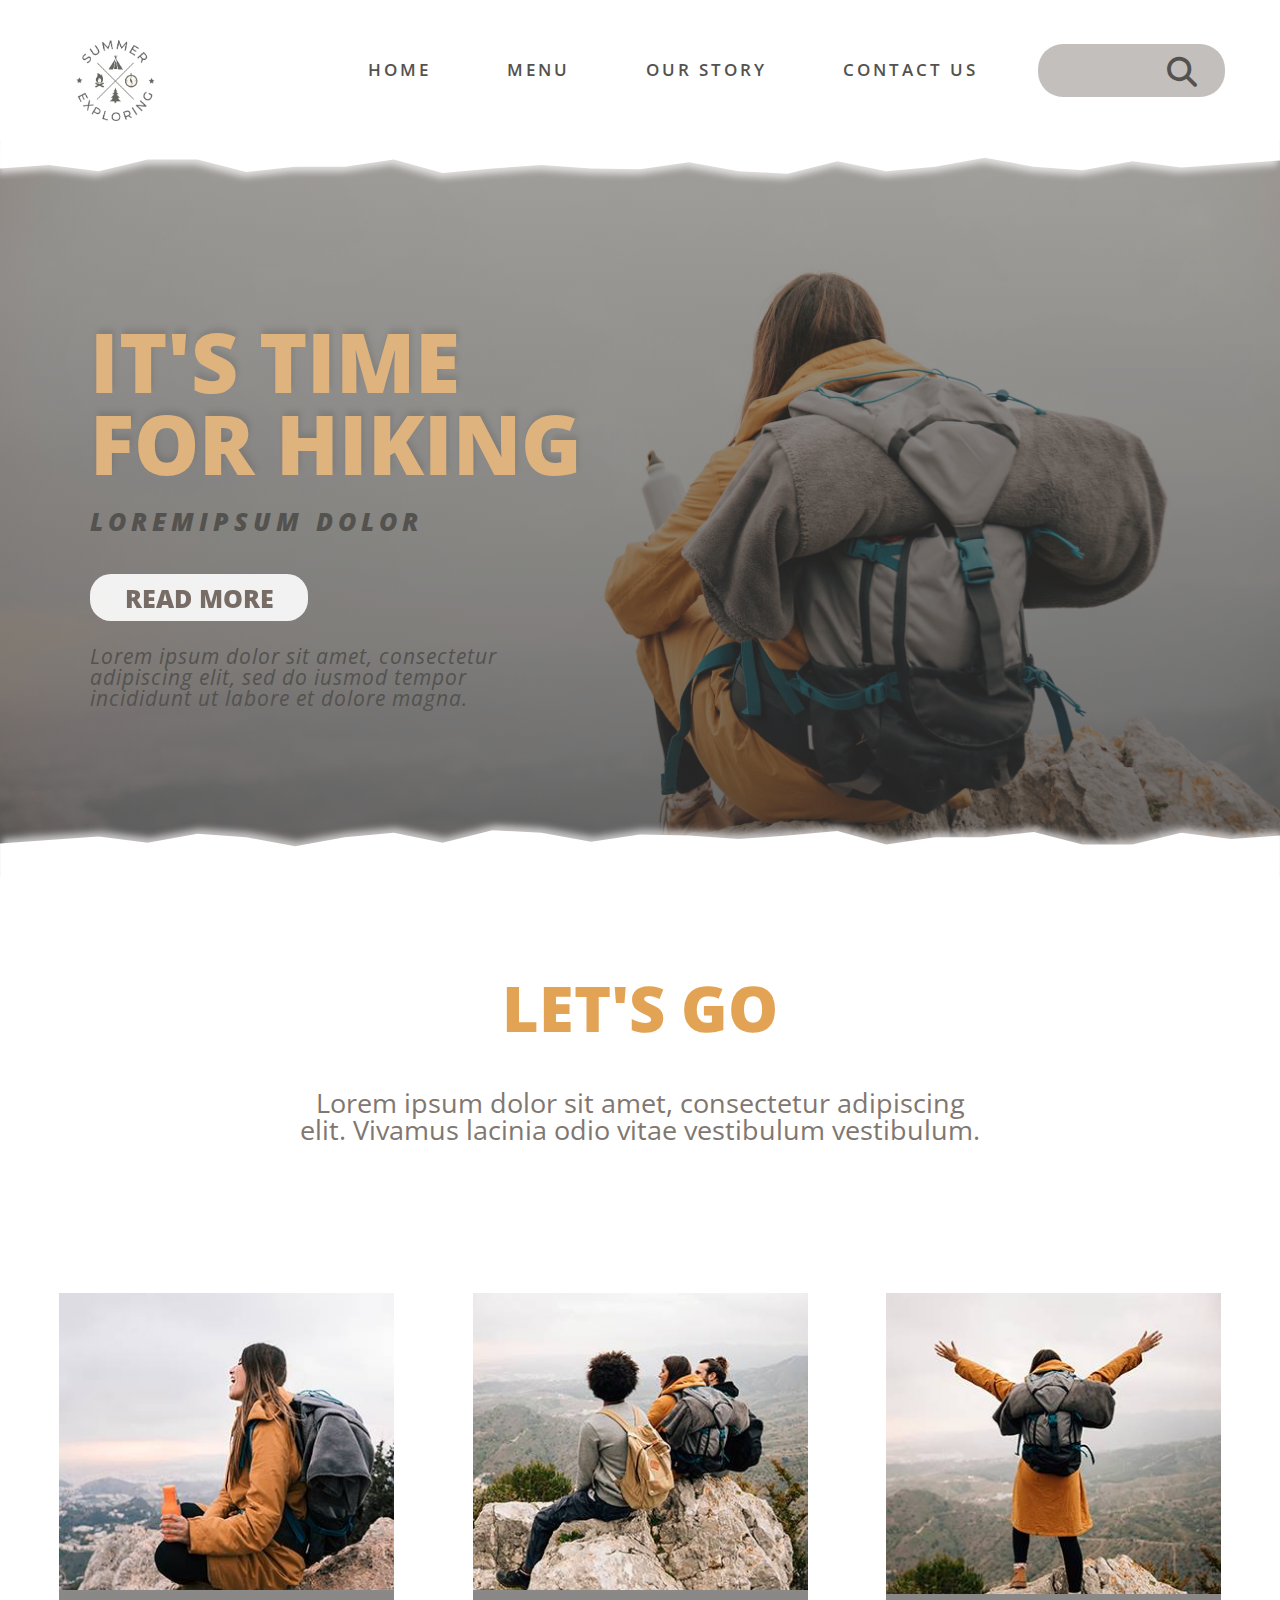
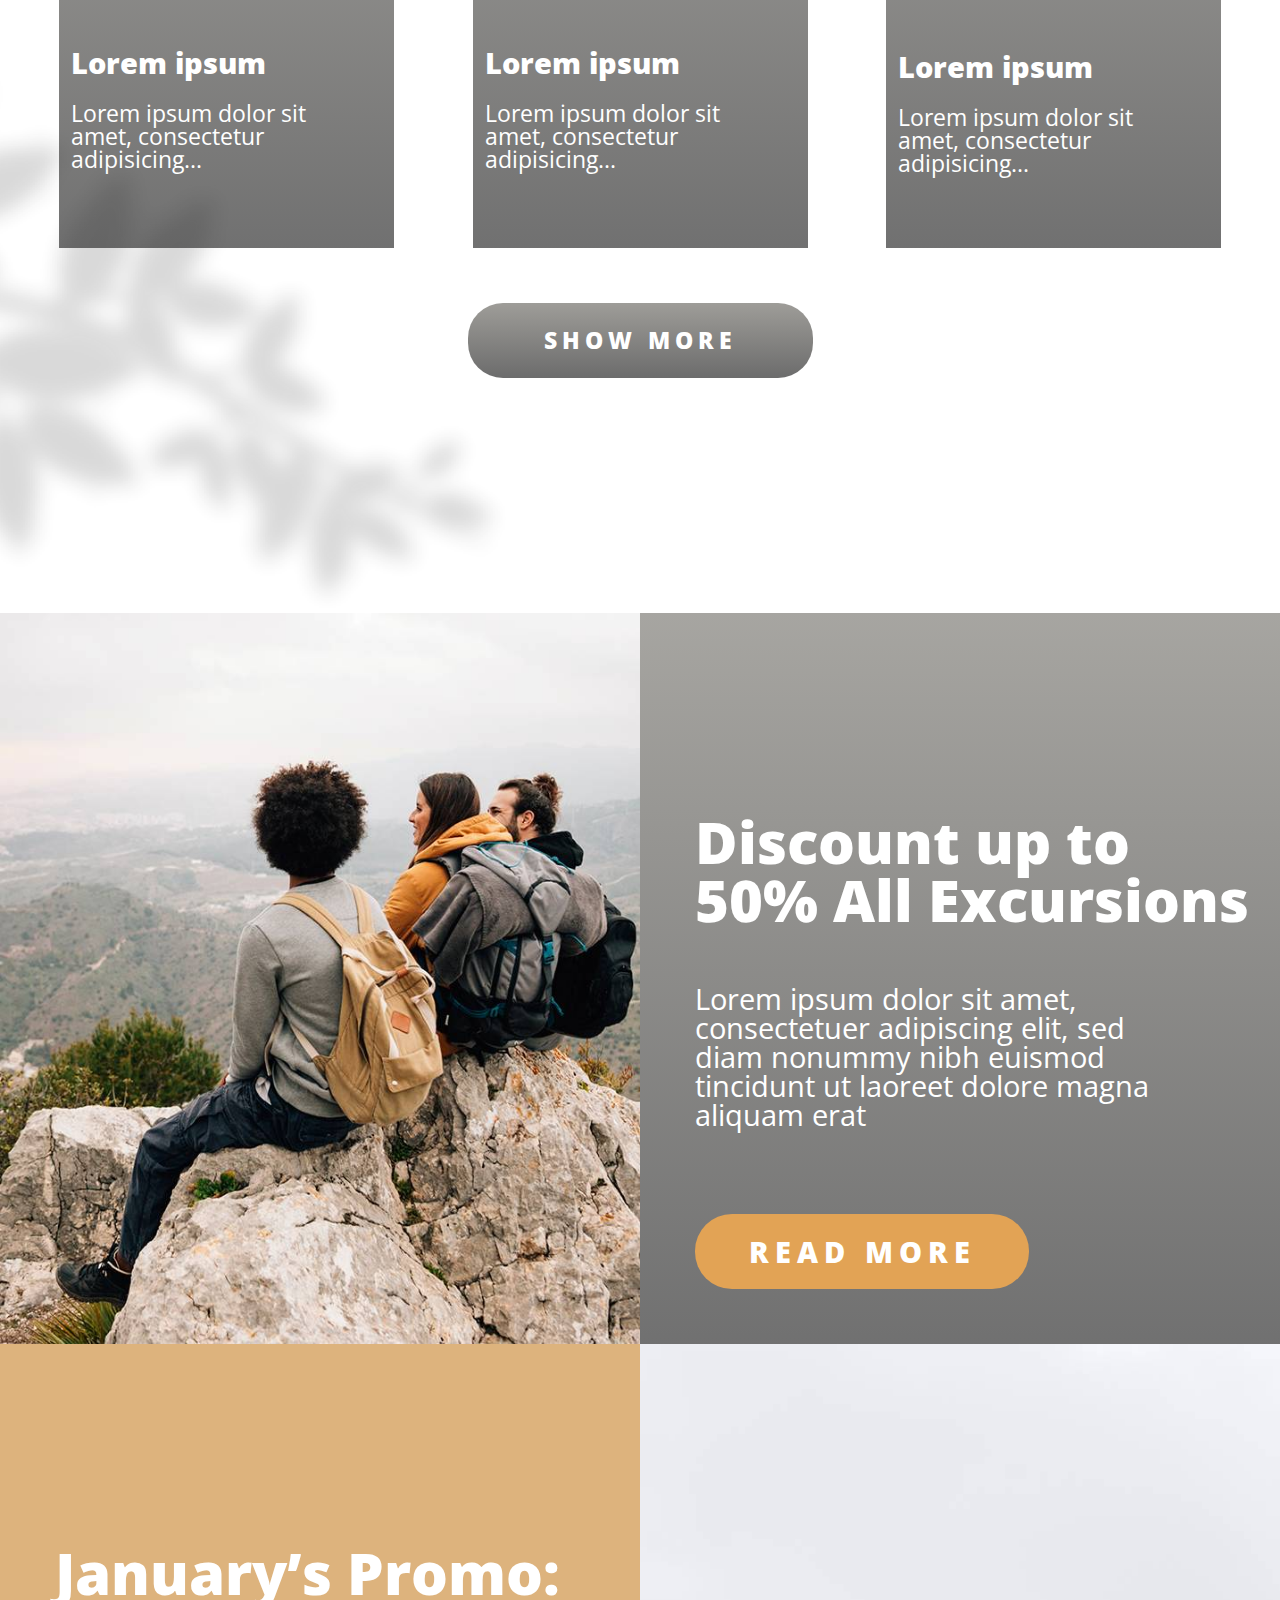
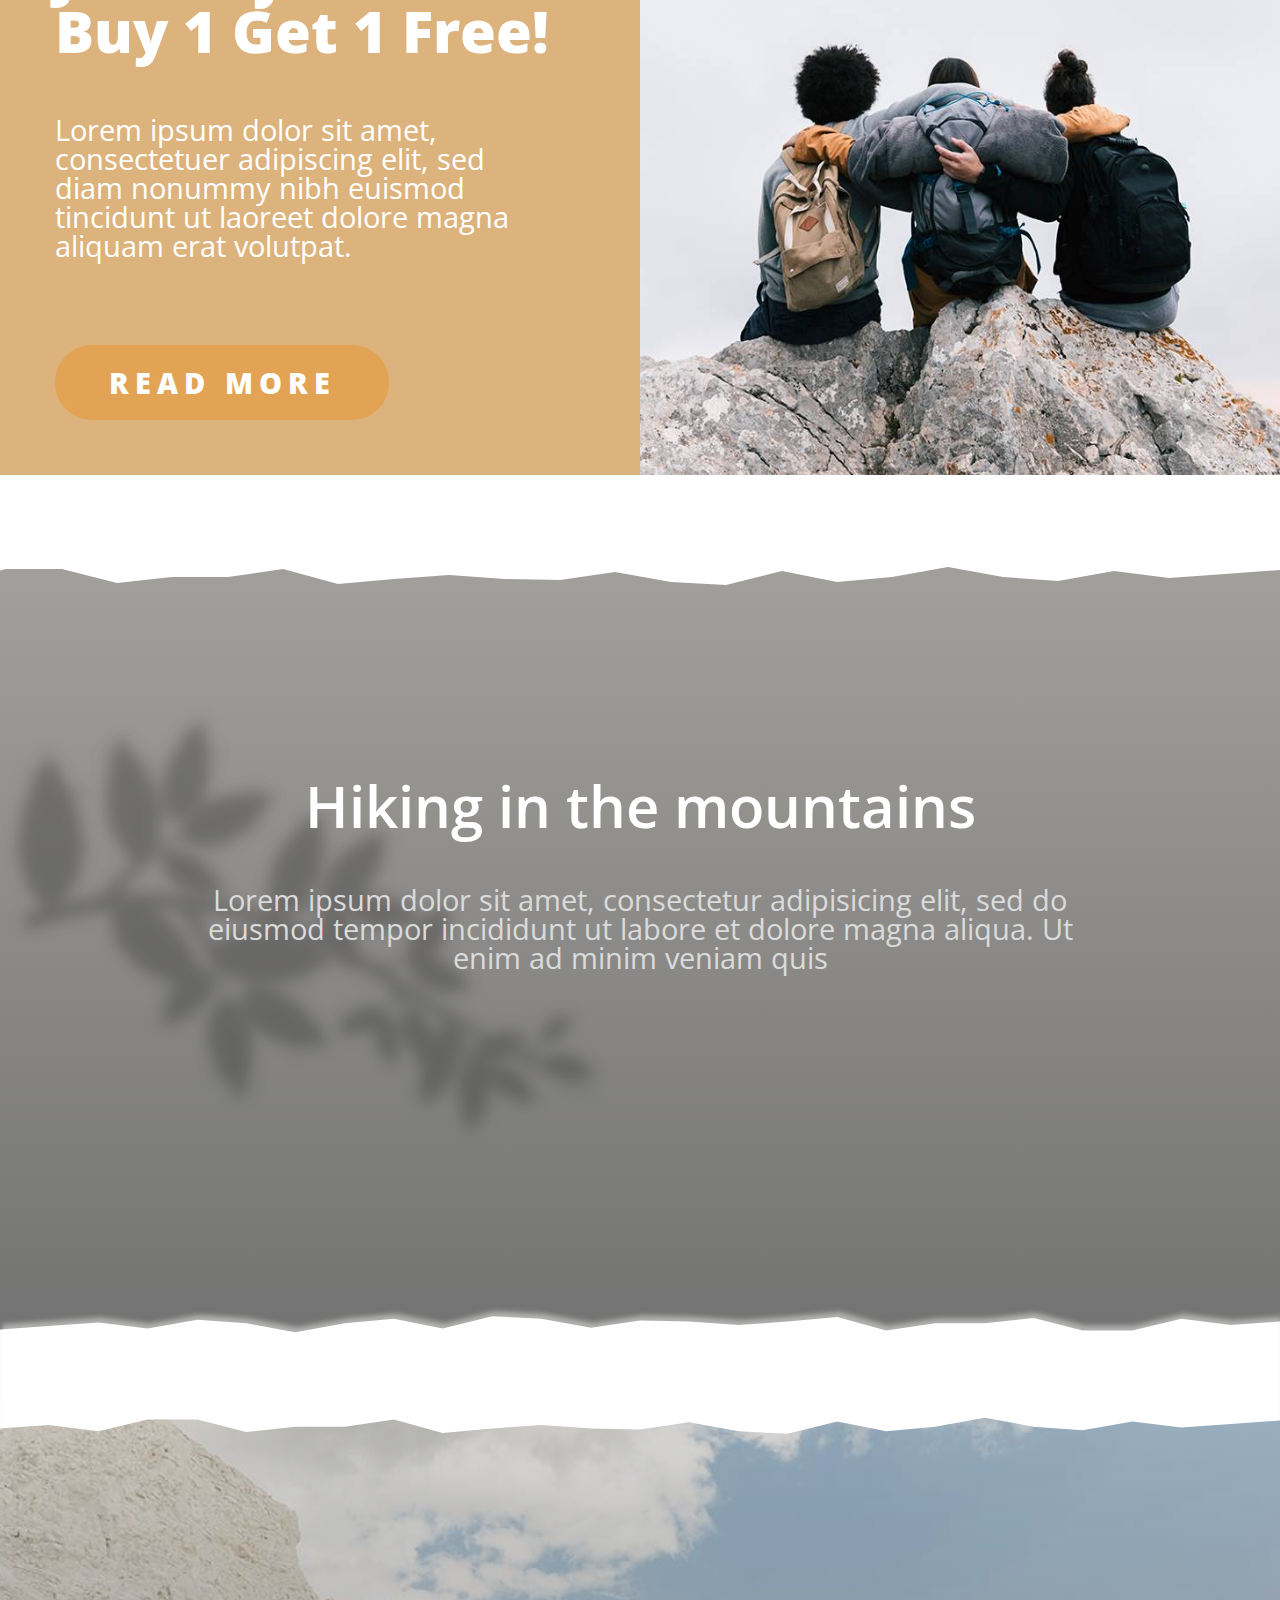
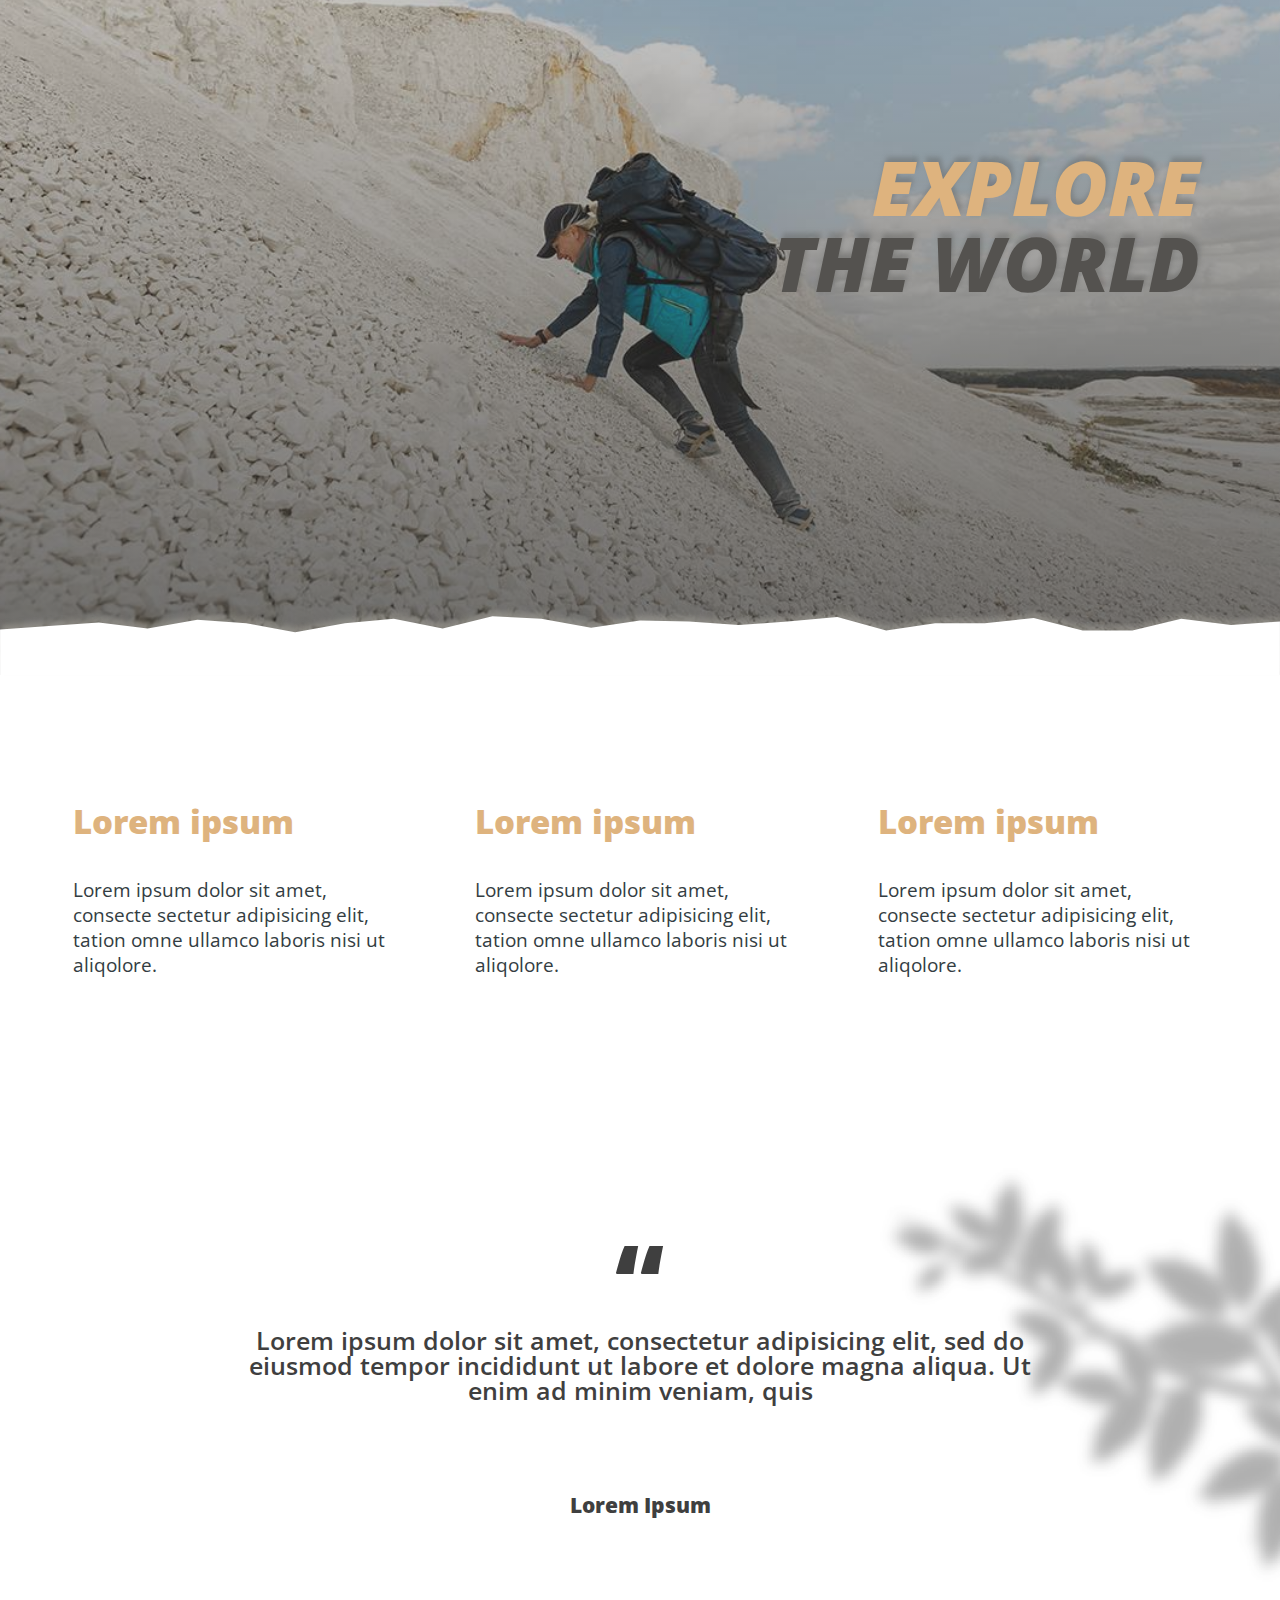
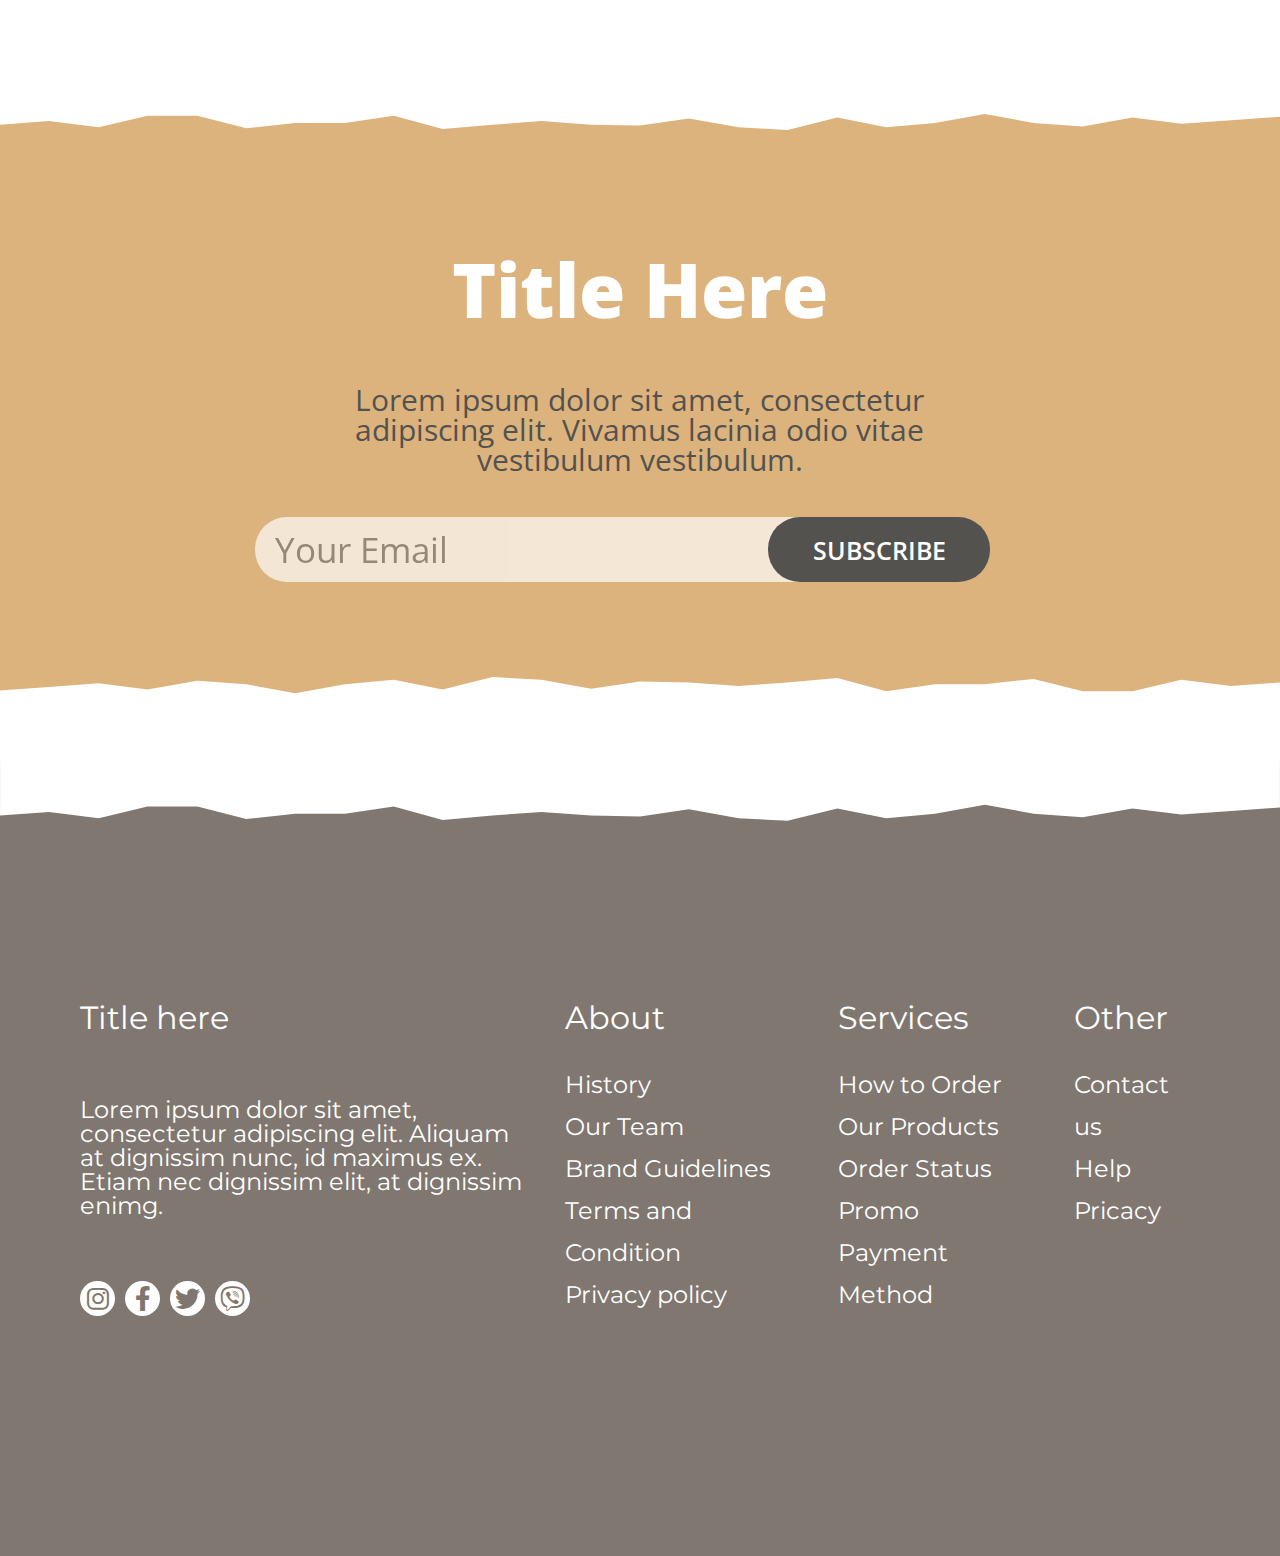
<file: index.html>
<!DOCTYPE html>
<html lang="en">
  <head>
    <meta charset="UTF-8" />
    <meta http-equiv="X-UA-Compatible" content="IE=edge" />
    <meta name="viewport" content="width=device-width, initial-scale=1.0" />
    <link rel="stylesheet" href="assets/css/style.css" />
    <title>Psd Project</title>
  </head>
  <body>
    <header class="header-section">
      <div class="header-navbar">
        <div class="logo">
          <img src="./assets/images/logo.svg" alt="logo" />
        </div>
        <nav>
          <ul class="nav-links">
            <li><a href="#">home</a></li>
            <li><a href="#">menu</a></li>
            <li><a href="#">our story</a></li>
            <li><a href="#">contact us</a></li>
          </ul>
          <div class="search-bar">
            <input type="text" type="search" />
          </div>
        </nav>
        <div class="nav-btn">
          <div></div>
          <div></div>
          <div></div>
        </div>
      </div>
    </header>
    <section class="main-section">
      <div class="container">
        <div class="text-container">
          <h1>it's time for hiking</h1>
          <h4>loremipsum dolor</h4>
          <button>Read more</button>
          <p>
            Lorem ipsum dolor sit amet, consectetur adipiscing elit, sed do
            iusmod tempor incididunt ut labore et dolore magna.
          </p>
        </div>
      </div>
    </section>
    <section class="tours-section">
      <h2>Let's go</h2>
      <p>
        Lorem ipsum dolor sit amet, consectetur adipiscing elit. Vivamus lacinia
        odio vitae vestibulum vestibulum.
      </p>
      <div class="container">
        <article>
          <img src="./assets/images/tour-image-1.jpg" alt="tour-1 image" />
          <div class="text-container">
            <h5>Lorem ipsum</h5>
            <p>Lorem ipsum dolor sit amet, consectetur adipisicing...</p>
          </div>
        </article>
        <article>
          <img src="./assets/images/tour-image-2.jpg" alt="tour-2 image" />
          <div class="text-container">
            <h5>Lorem ipsum</h5>
            <p>Lorem ipsum dolor sit amet, consectetur adipisicing...</p>
          </div>
        </article>
        <article>
          <img src="./assets/images/tour-image-3.jpg" alt="tour-3 image" />
          <div class="text-container">
            <h5>Lorem ipsum</h5>
            <p>Lorem ipsum dolor sit amet, consectetur adipisicing...</p>
          </div>
        </article>
      </div>
      <button>show more</button>
    </section>
    <section class="discount-section">
      <article class="article-1">
        <img src="./assets/images/discount-image-1.jpg" alt="discount image" />
      </article>
      <article class="article-2">
        <div class="text-container">
          <h2>
            Discount up to <br />
            50% All Excursions
          </h2>
          <p>
            Lorem ipsum dolor sit amet, consectetuer adipiscing elit, sed diam
            nonummy nibh euismod tincidunt ut laoreet dolore magna aliquam erat
          </p>
          <button>read more</button>
        </div>
      </article>
      <article class="article-3">
        <div class="text-container">
          <h2>January’s Promo: Buy 1 Get 1 Free!</h2>
          <p>
            Lorem ipsum dolor sit amet, consectetuer adipiscing elit, sed diam
            nonummy nibh euismod tincidunt ut laoreet dolore magna aliquam erat
            volutpat.
          </p>
          <button>read more</button>
        </div>
      </article>
      <article class="article-4">
        <img src="./assets/images/discount-image-2.jpg" alt="discount image" />
      </article>
    </section>
    <section class="about-section">
      <div class="container">
        <h4>Hiking in the mountains</h4>
        <p>
          Lorem ipsum dolor sit amet, consectetur adipisicing elit, sed do
          eiusmod tempor incididunt ut labore et dolore magna aliqua. Ut enim ad
          minim veniam quis
        </p>
      </div>
    </section>
    <section class="explore-section">
      <div class="text-container">
        <h2 class="title-1">explore</h2>
        <h2 class="title-2">the world</h2>
      </div>
    </section>
    <section class="info-section">
      <div class="article-container">
        <article>
          <h5>Lorem ipsum</h5>
          <p>
            Lorem ipsum dolor sit amet, consecte sectetur adipisicing elit,
            tation omne ullamco laboris nisi ut aliqolore.
          </p>
        </article>
        <article>
          <h5>Lorem ipsum</h5>
          <p>
            Lorem ipsum dolor sit amet, consecte sectetur adipisicing elit,
            tation omne ullamco laboris nisi ut aliqolore.
          </p>
        </article>
        <article>
          <h5>Lorem ipsum</h5>
          <p>
            Lorem ipsum dolor sit amet, consecte sectetur adipisicing elit,
            tation omne ullamco laboris nisi ut aliqolore.
          </p>
        </article>
      </div>
      <div class="text-container">
        <h2>“</h2>
        <p>
          Lorem ipsum dolor sit amet, consectetur adipisicing elit, sed do
          eiusmod tempor incididunt ut labore et dolore magna aliqua. Ut enim ad
          minim veniam, quis
        </p>
        <h6>Lorem Ipsum</h6>
      </div>
    </section>
    <section class="subscribe-section">
      <div class="container">
        <h2>title here</h2>
        <p>
          Lorem ipsum dolor sit amet, consectetur adipiscing elit. Vivamus
          lacinia odio vitae vestibulum vestibulum.
        </p>
        <form action="#">
          <input class="email" type="email" placeholder="Your Email" />
          <button>subscribe</button>
        </form>
      </div>
    </section>
    <footer class="footer-section">
      <div class="container">
        <div class="info-container">
          <h4>Title here</h4>
          <p>
            Lorem ipsum dolor sit amet, consectetur adipiscing elit. Aliquam at
            dignissim nunc, id maximus ex. Etiam nec dignissim elit, at
            dignissim enimg.
          </p>
          <ul class="icons">
            <li>
              <a href="#"><i class="fa-brands fa-instagram"></i></a>
            </li>
            <li>
              <a href="#"><i class="fa-brands fa-facebook-f"></i></a>
            </li>
            <li>
              <a href="#"> <i class="fa-brands fa-twitter"></i></a>
            </li>
            <li>
              <a href="#"> <i class="fa-brands fa-viber"></i></a>
            </li>
          </ul>
        </div>
        <div class="list-container">
          <div>
            <h4>About</h4>
            <ul>
              <li><a href="#">History</a></li>
              <li><a href="#">Our Team</a></li>
              <li><a href="#">Brand Guidelines</a></li>
              <li><a href="#">Terms and Condition</a></li>
              <li><a href="#">Privacy policy</a></li>
            </ul>
          </div>
          <div>
            <h4>Services</h4>
            <ul>
              <li><a href="#">How to Order</a></li>
              <li><a href="#">Our Products</a></li>
              <li><a href="#">Order Status</a></li>
              <li><a href="#">Promo</a></li>
              <li><a href="#">Payment Method</a></li>
            </ul>
          </div>
          <div>
            <h4>Other</h4>
            <ul>
              <li><a href="#">Contact us</a></li>
              <li><a href="#">Help</a></li>
              <li><a href="#">Pricacy</a></li>
            </ul>
          </div>
        </div>
      </div>
    </footer>
  </body>
</html>
</file>
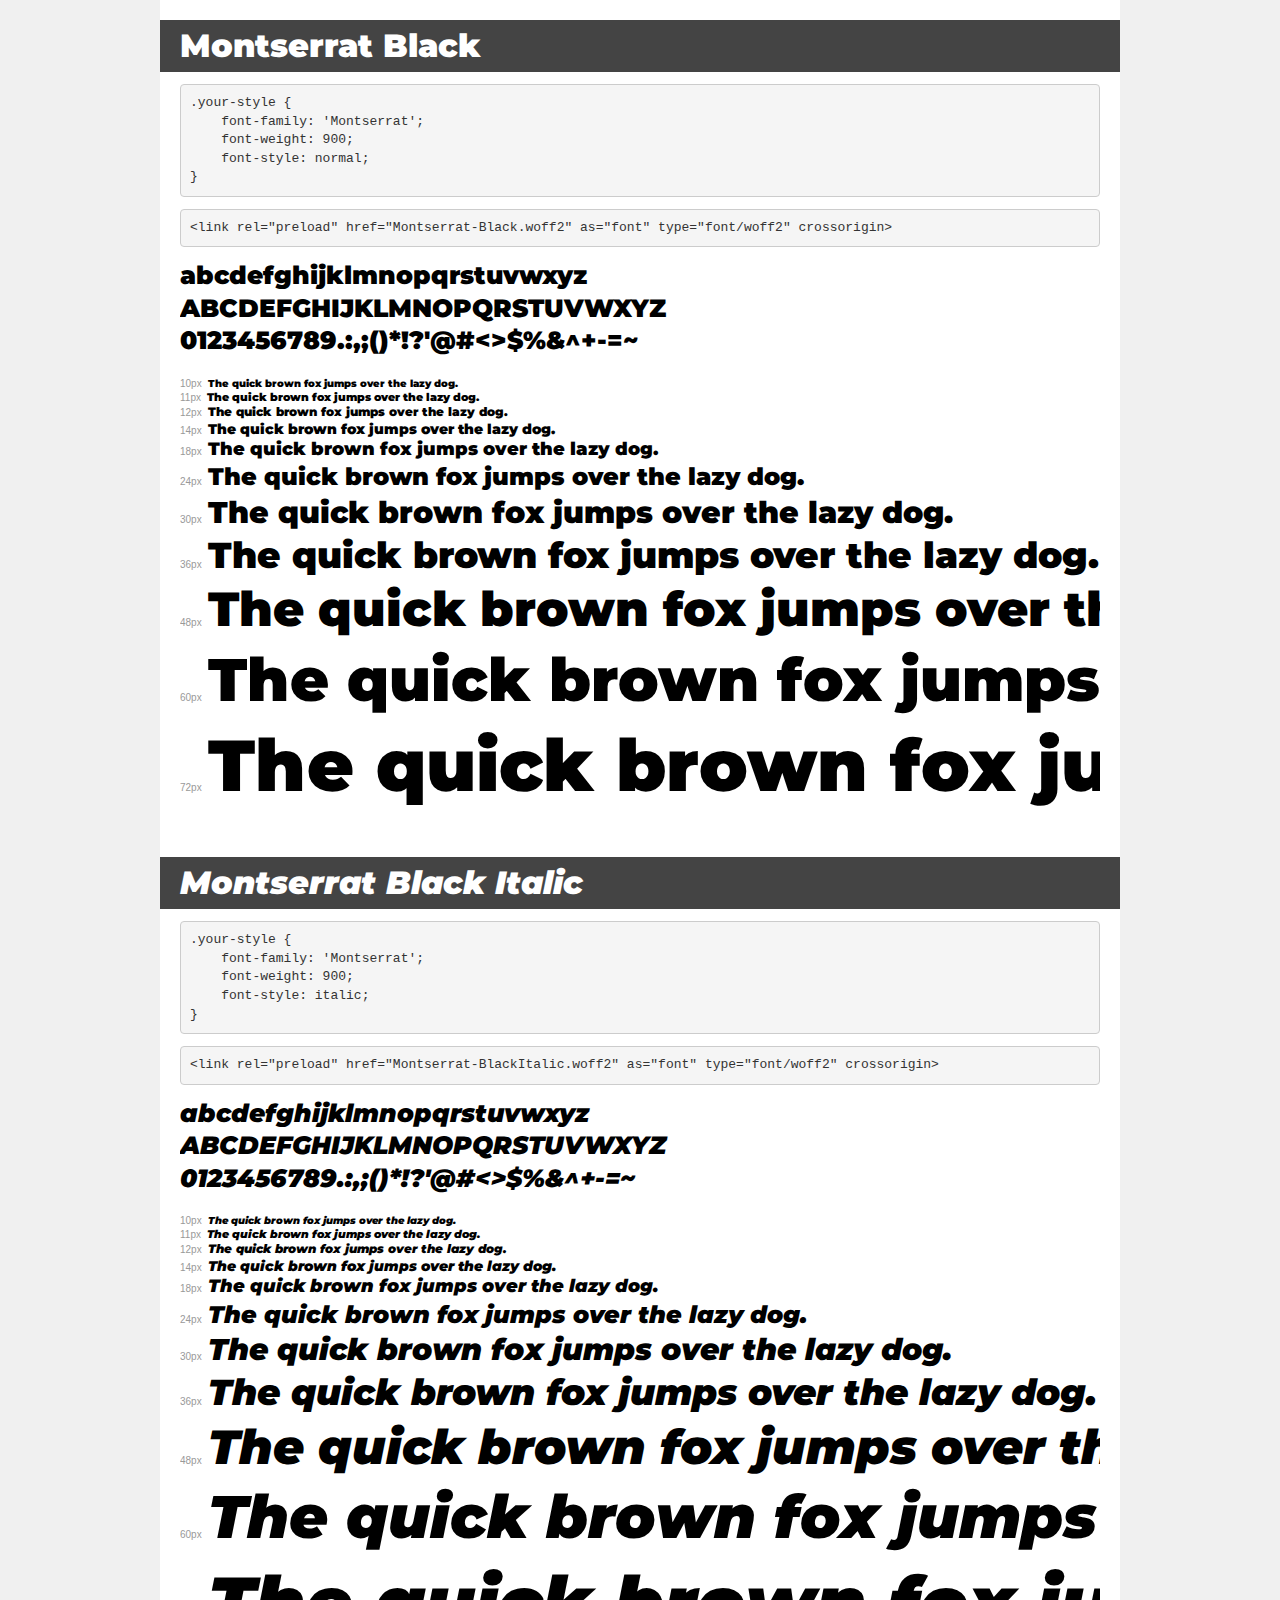
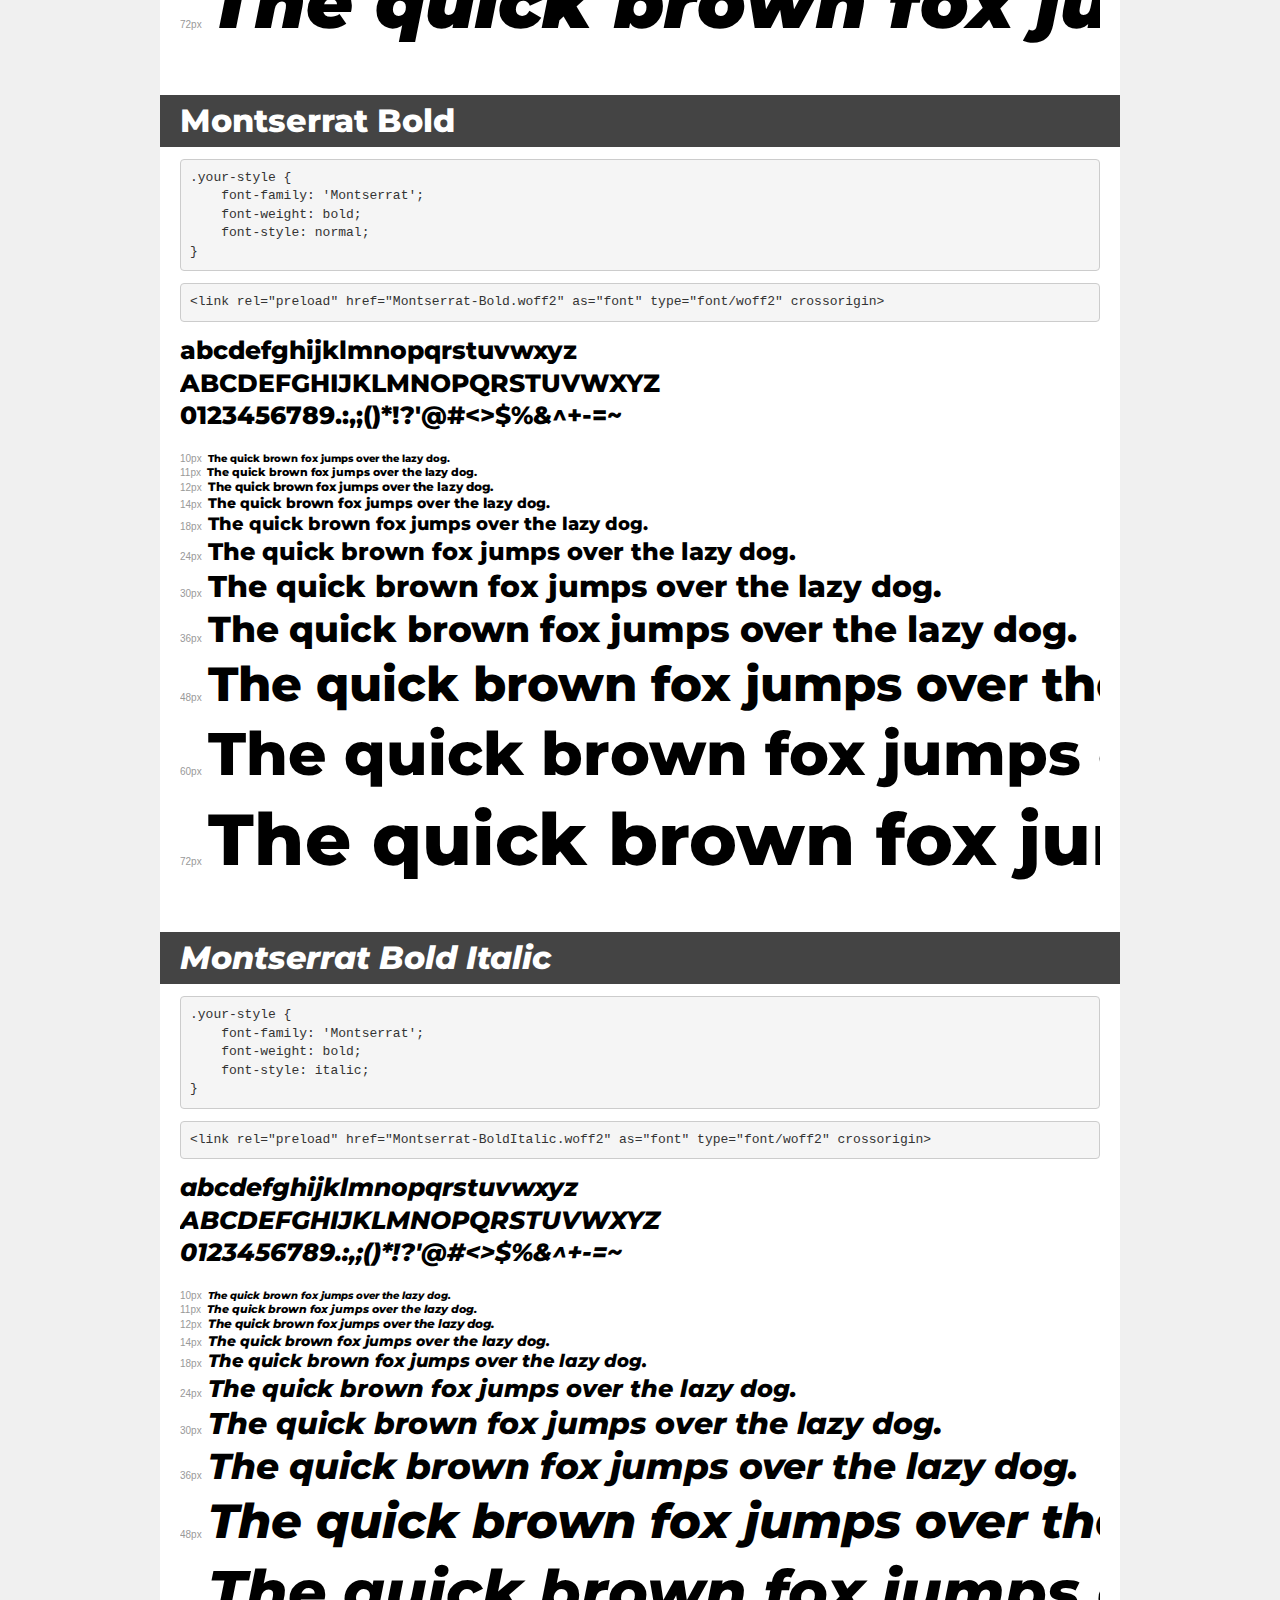
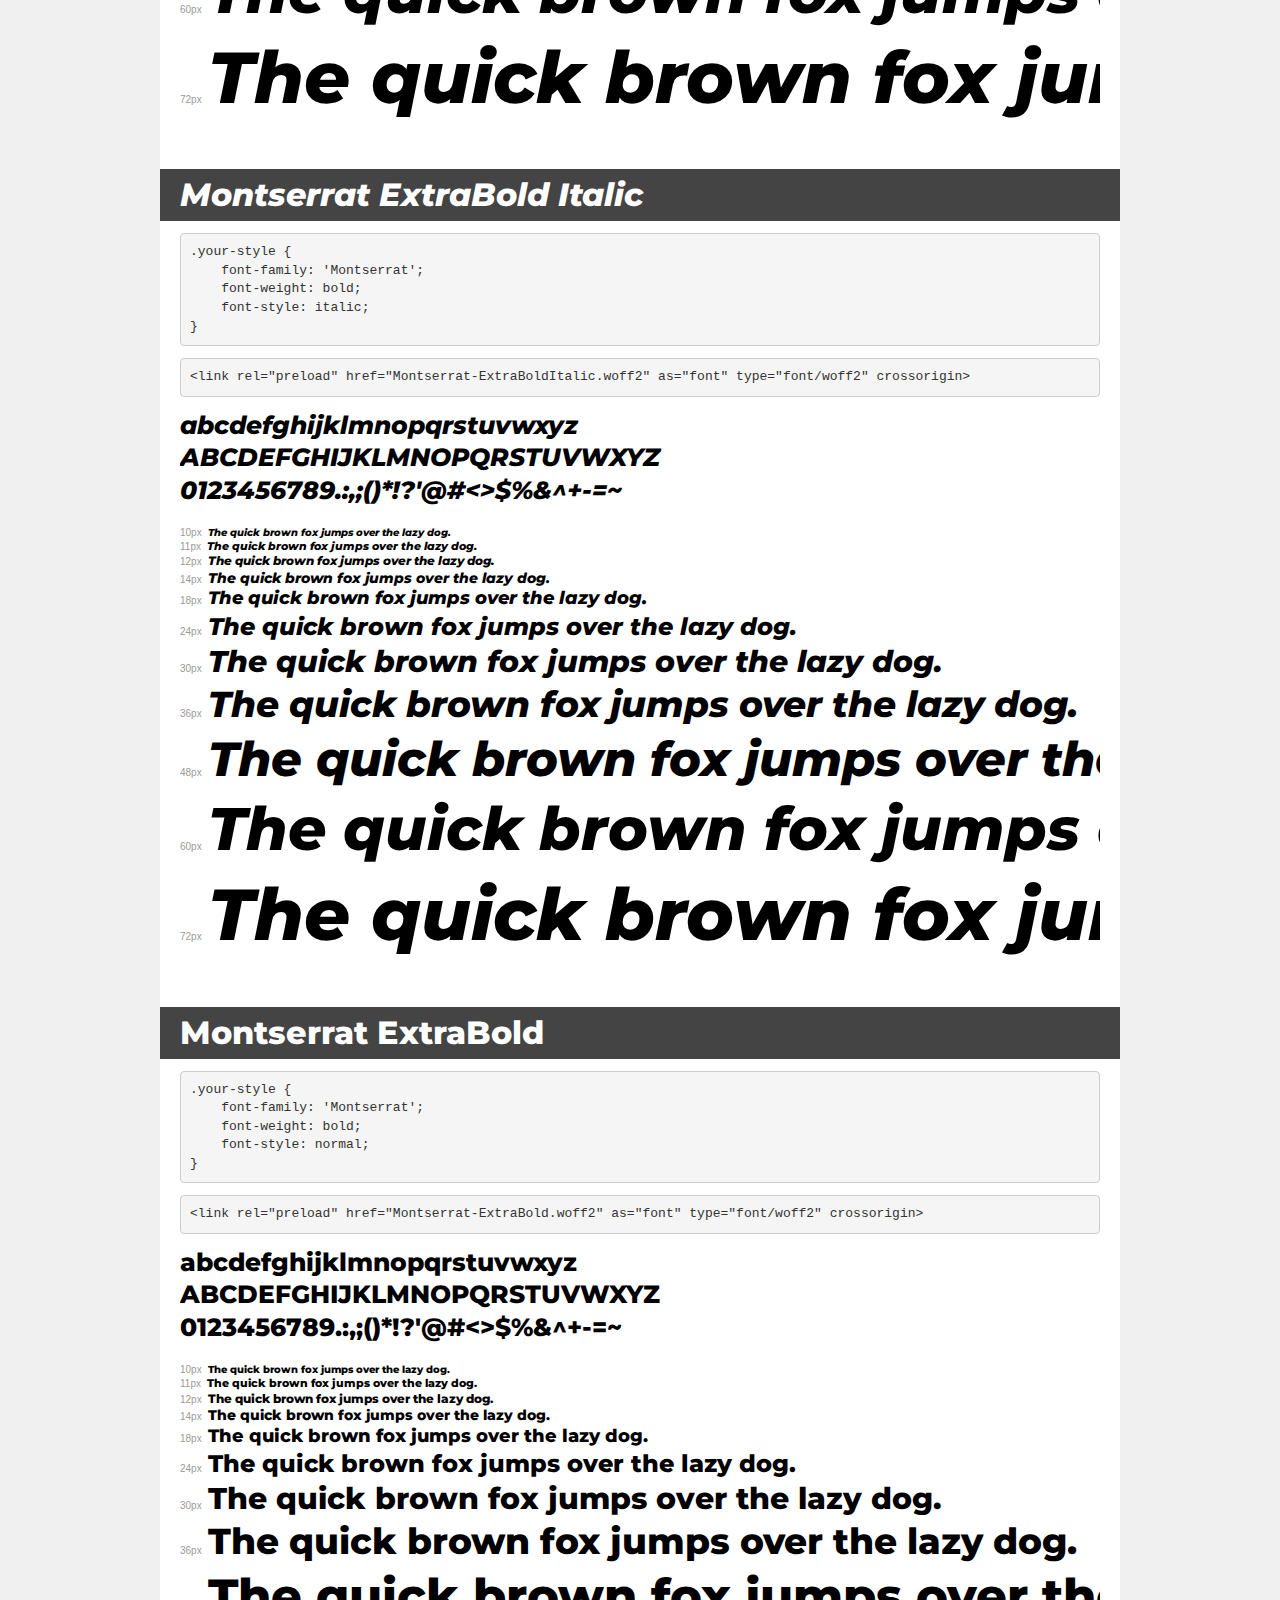
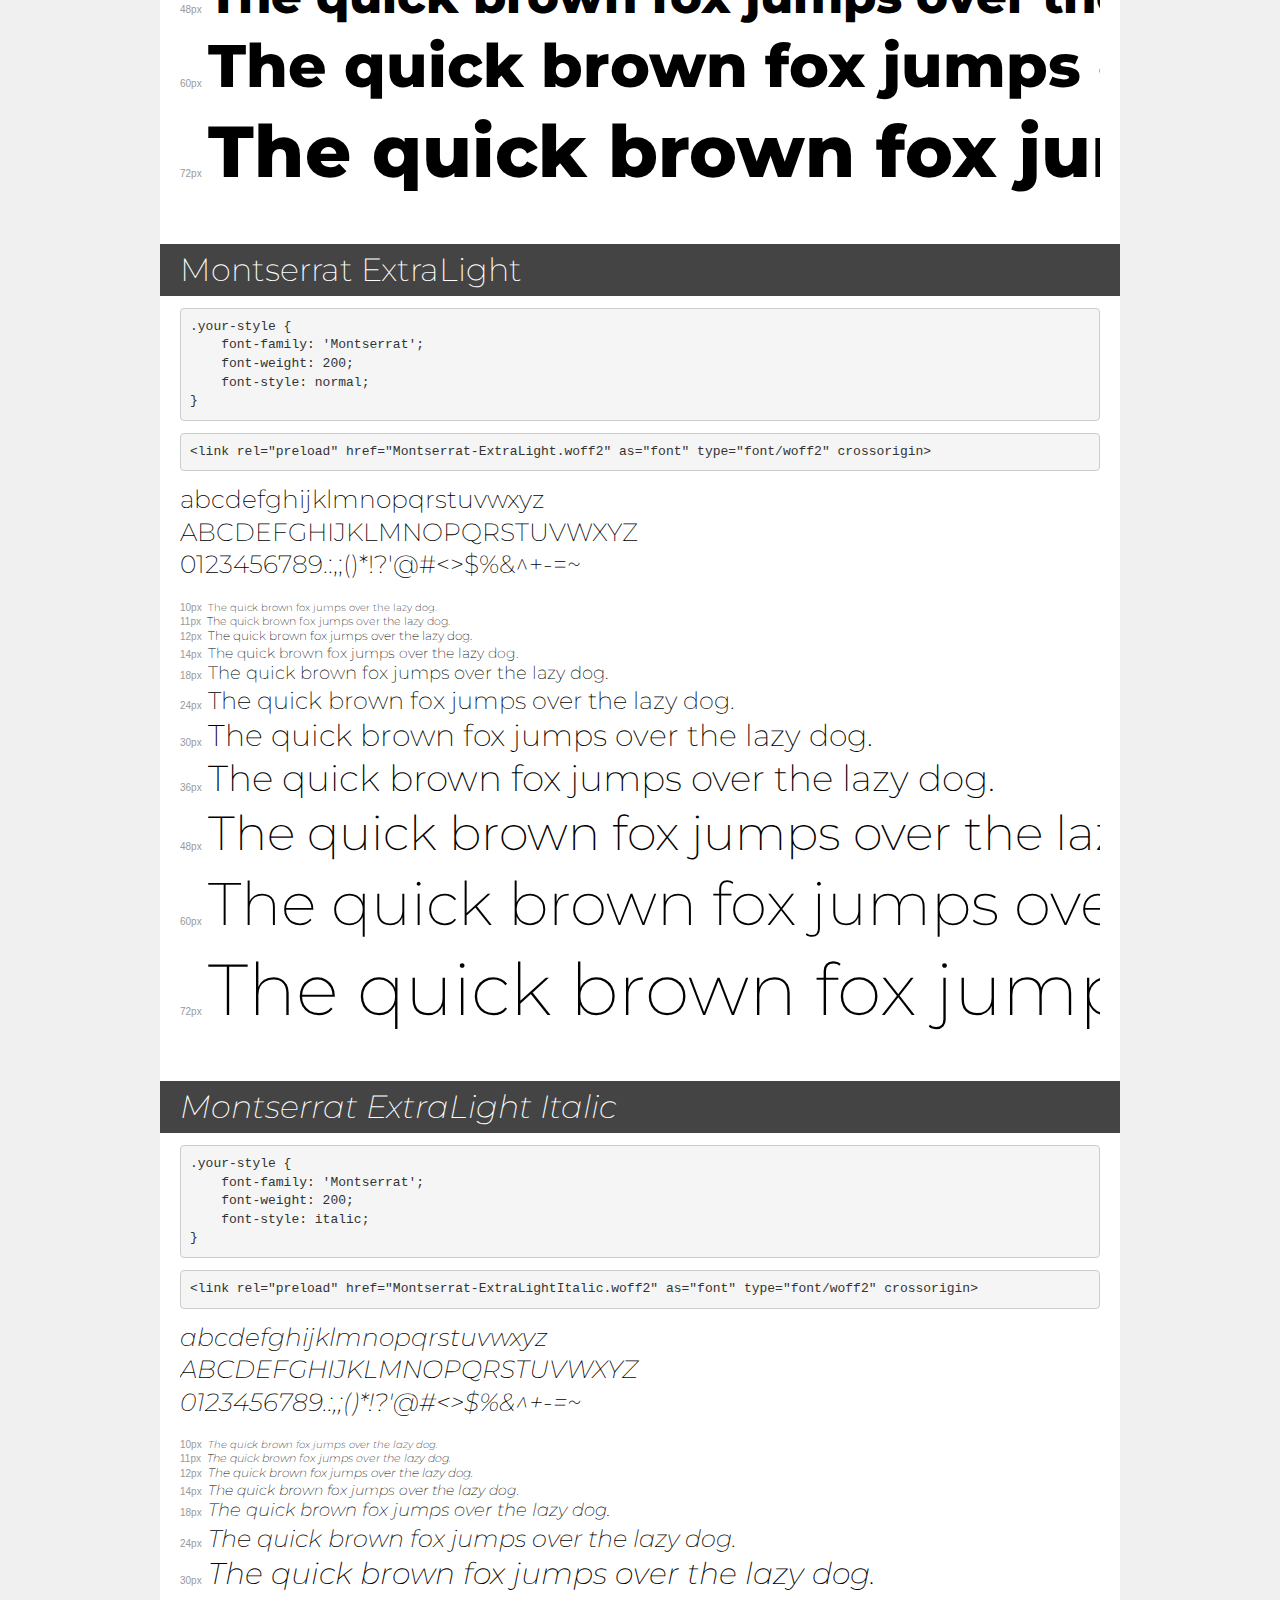
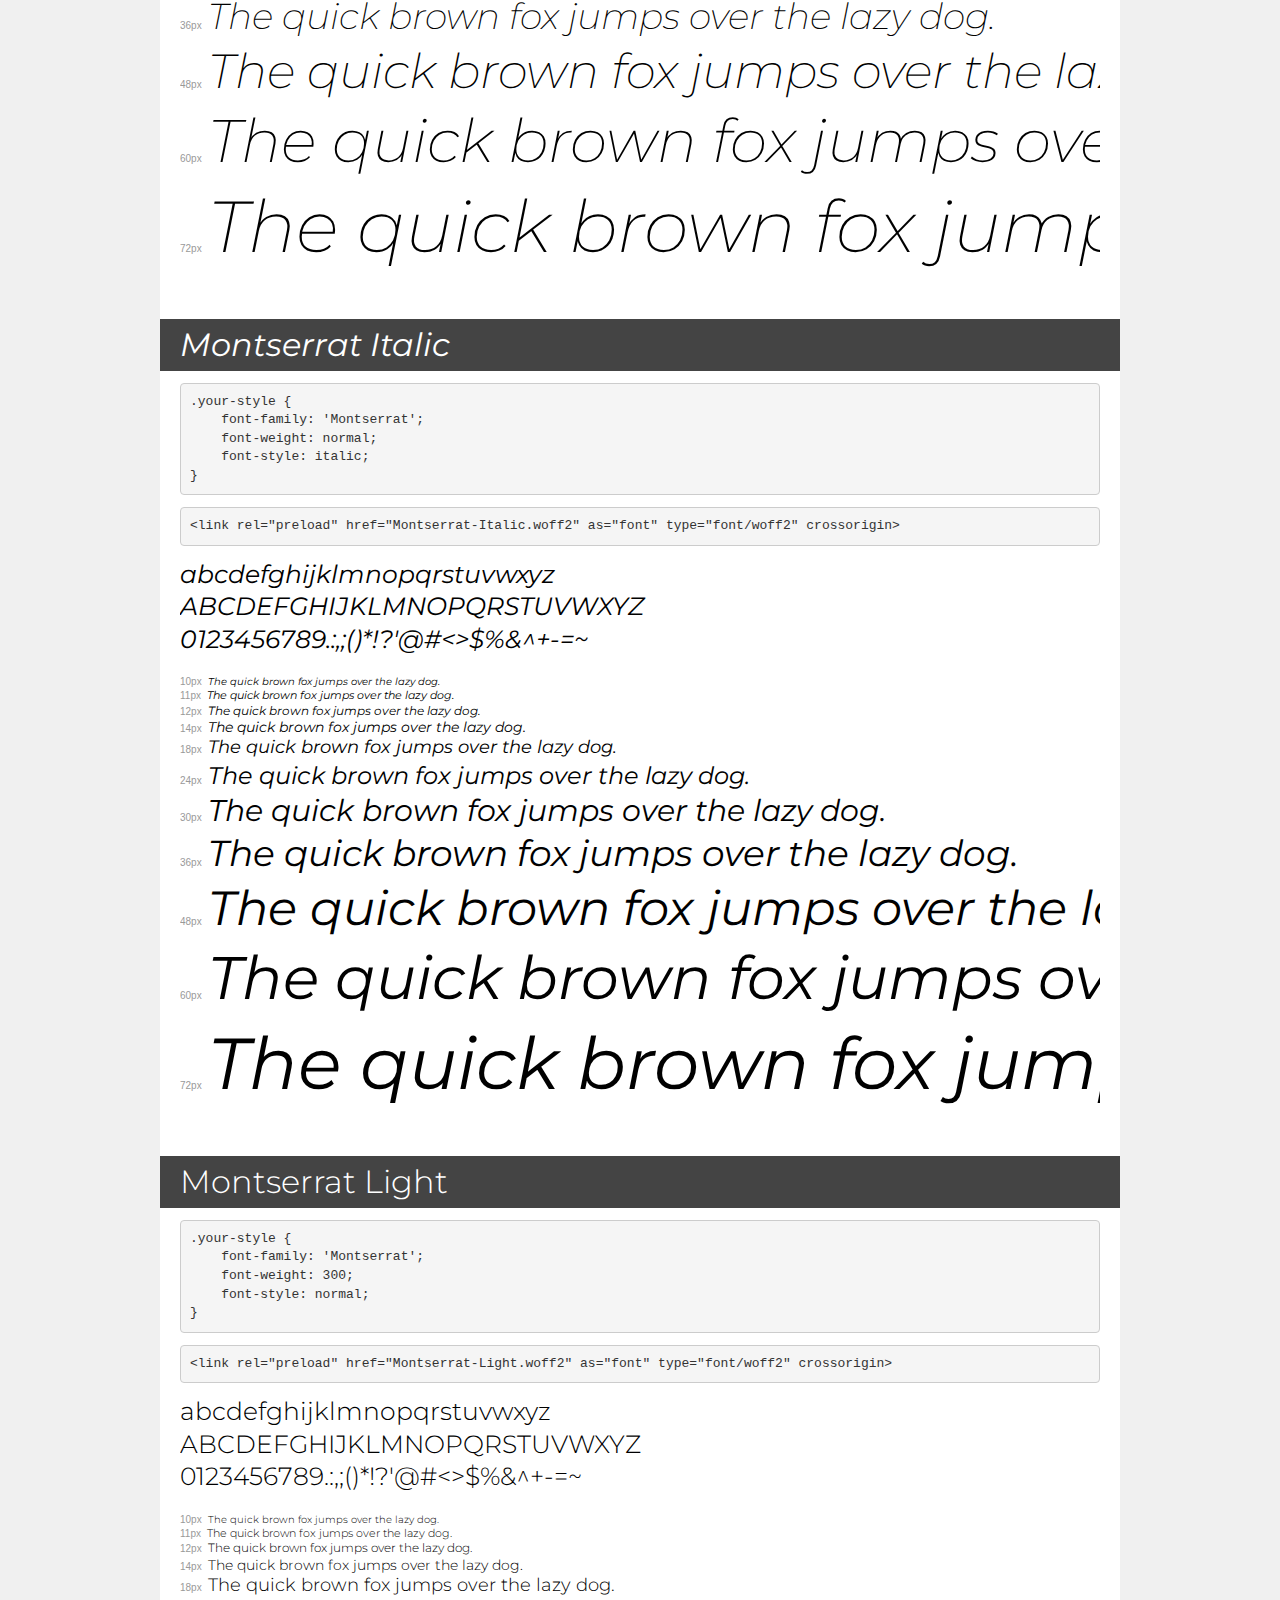
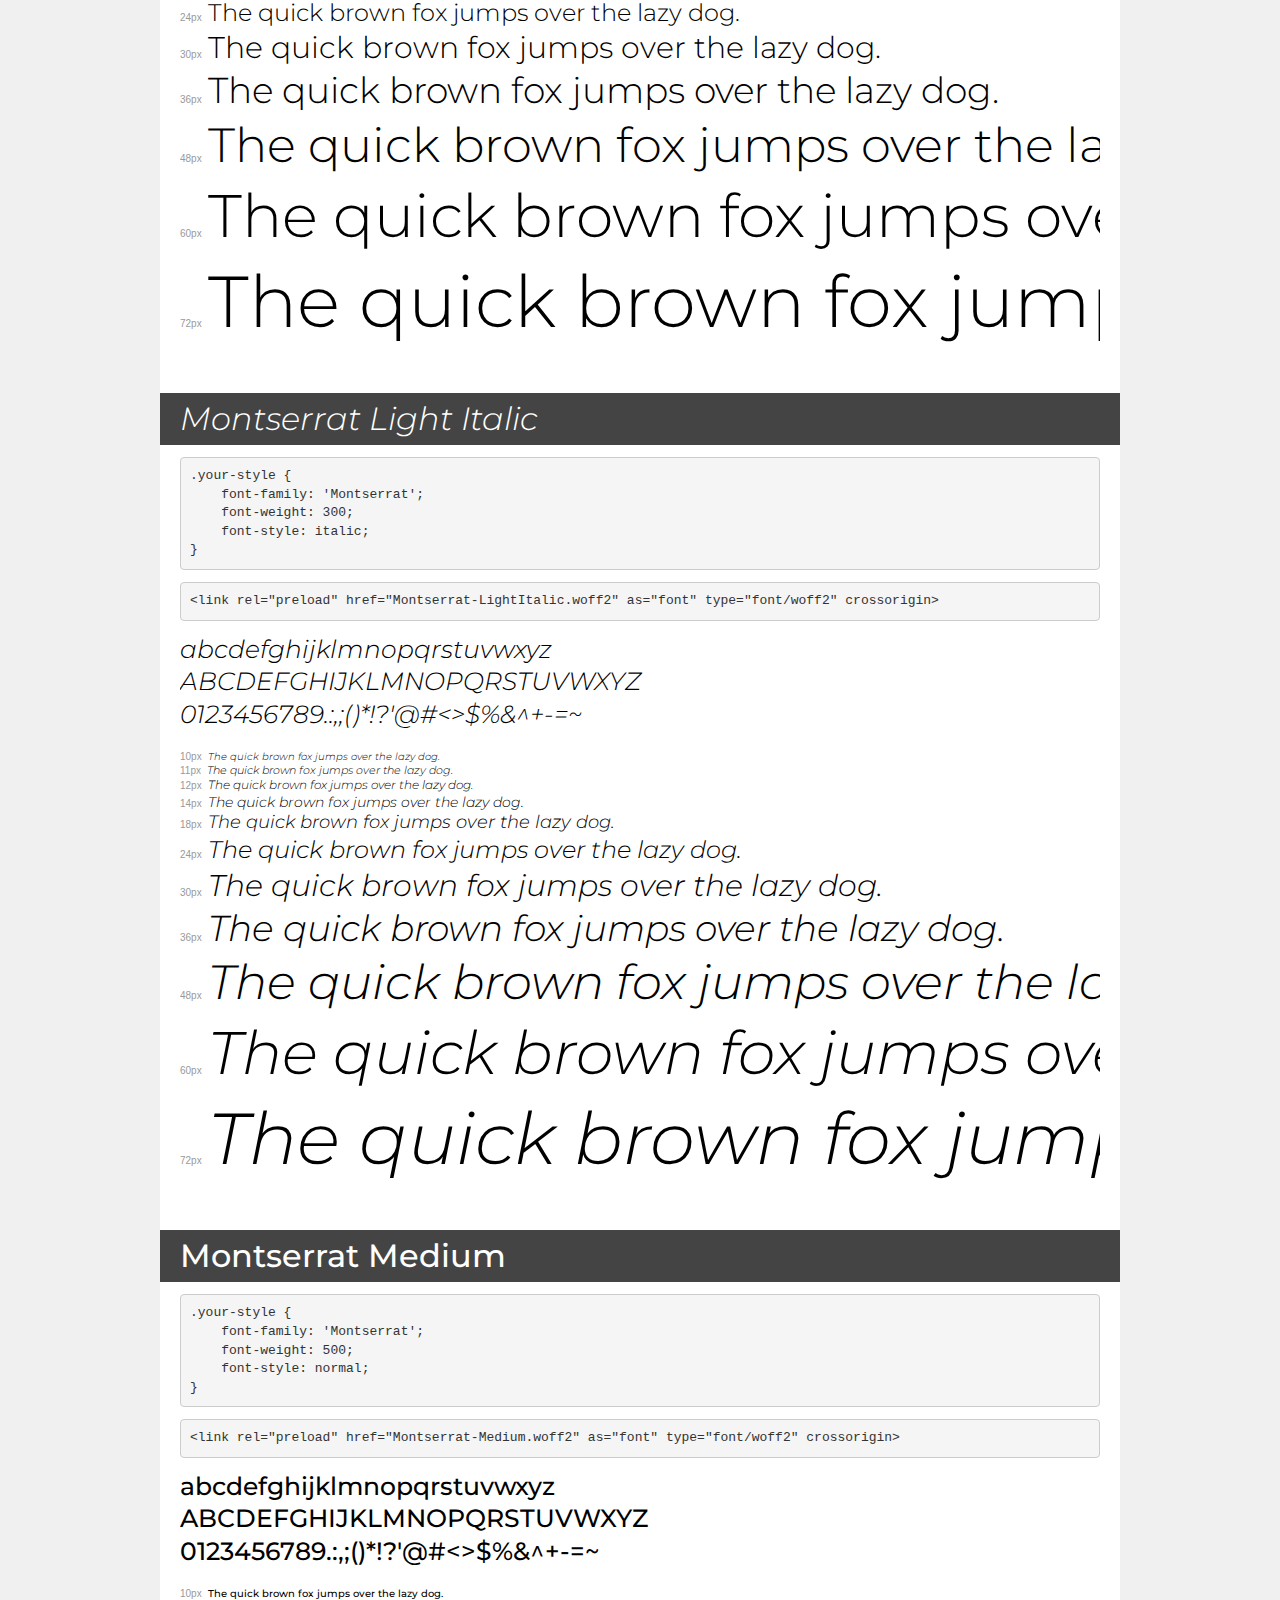
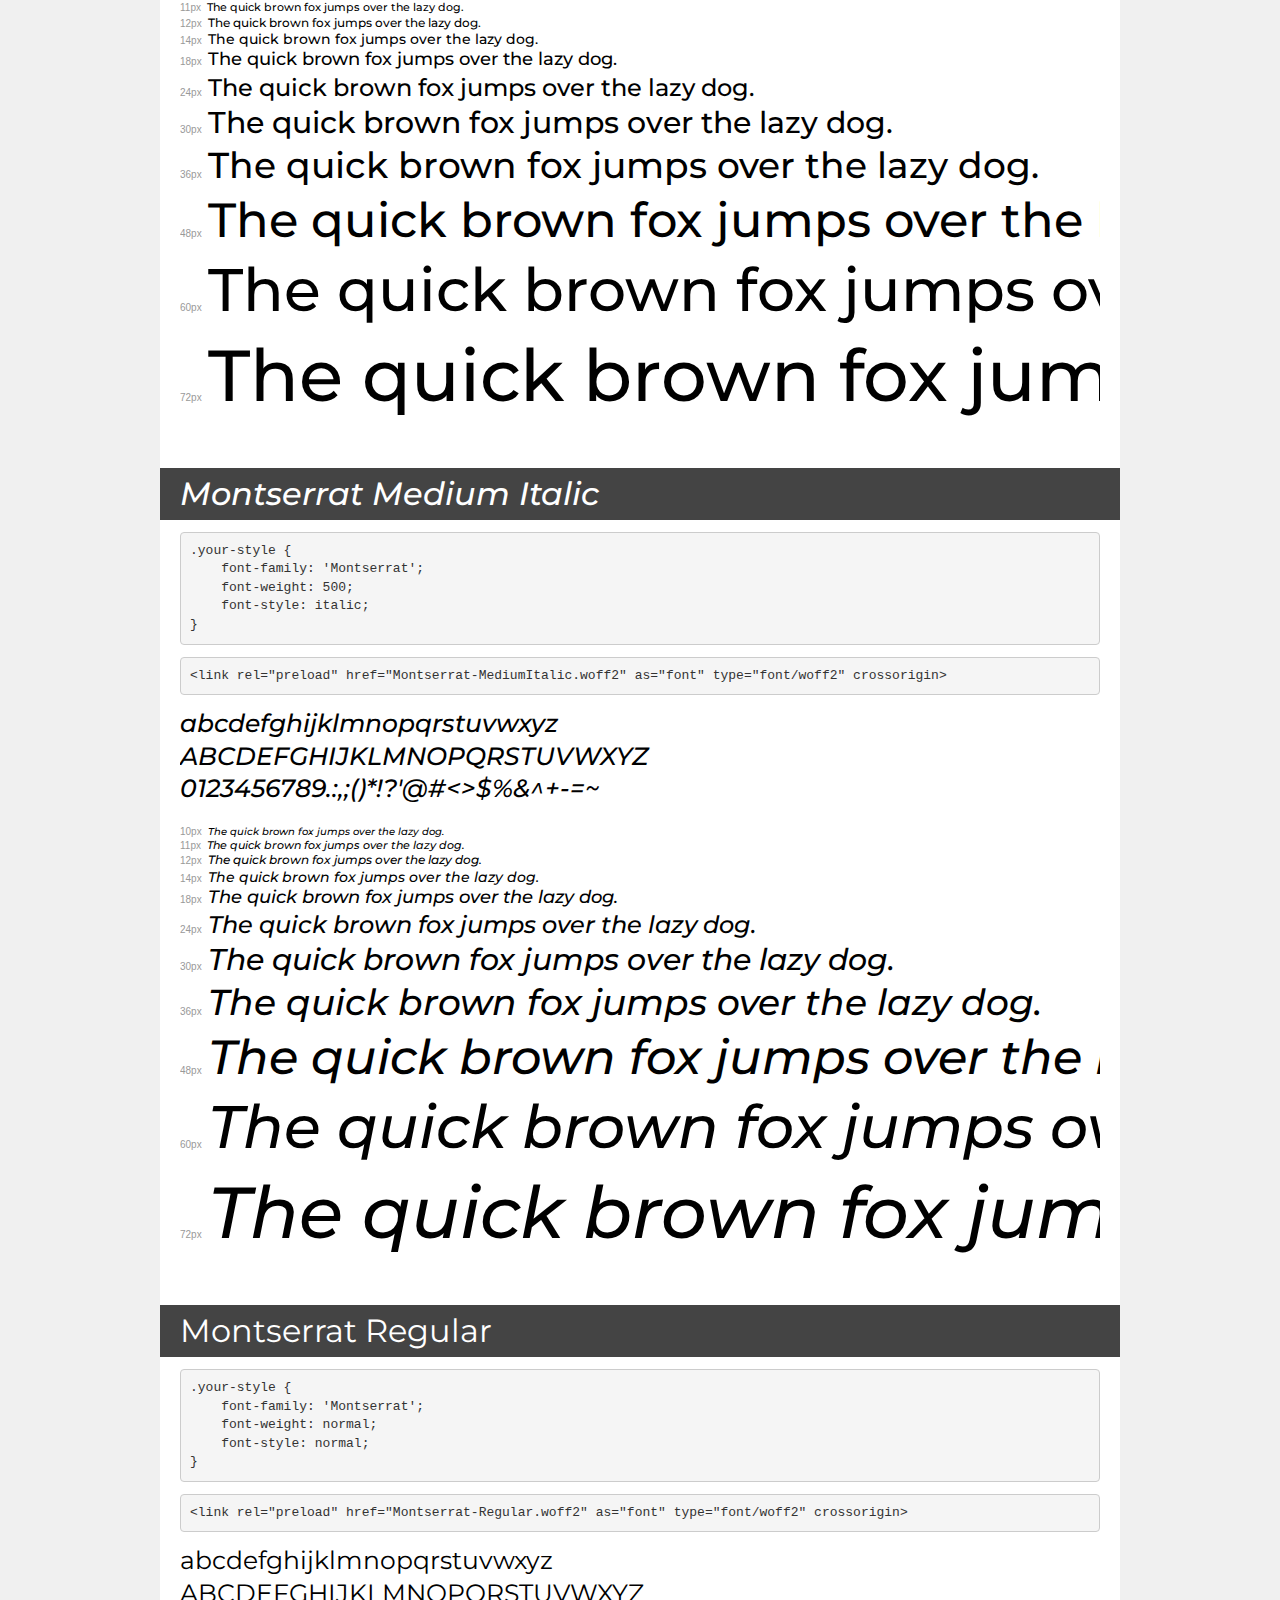
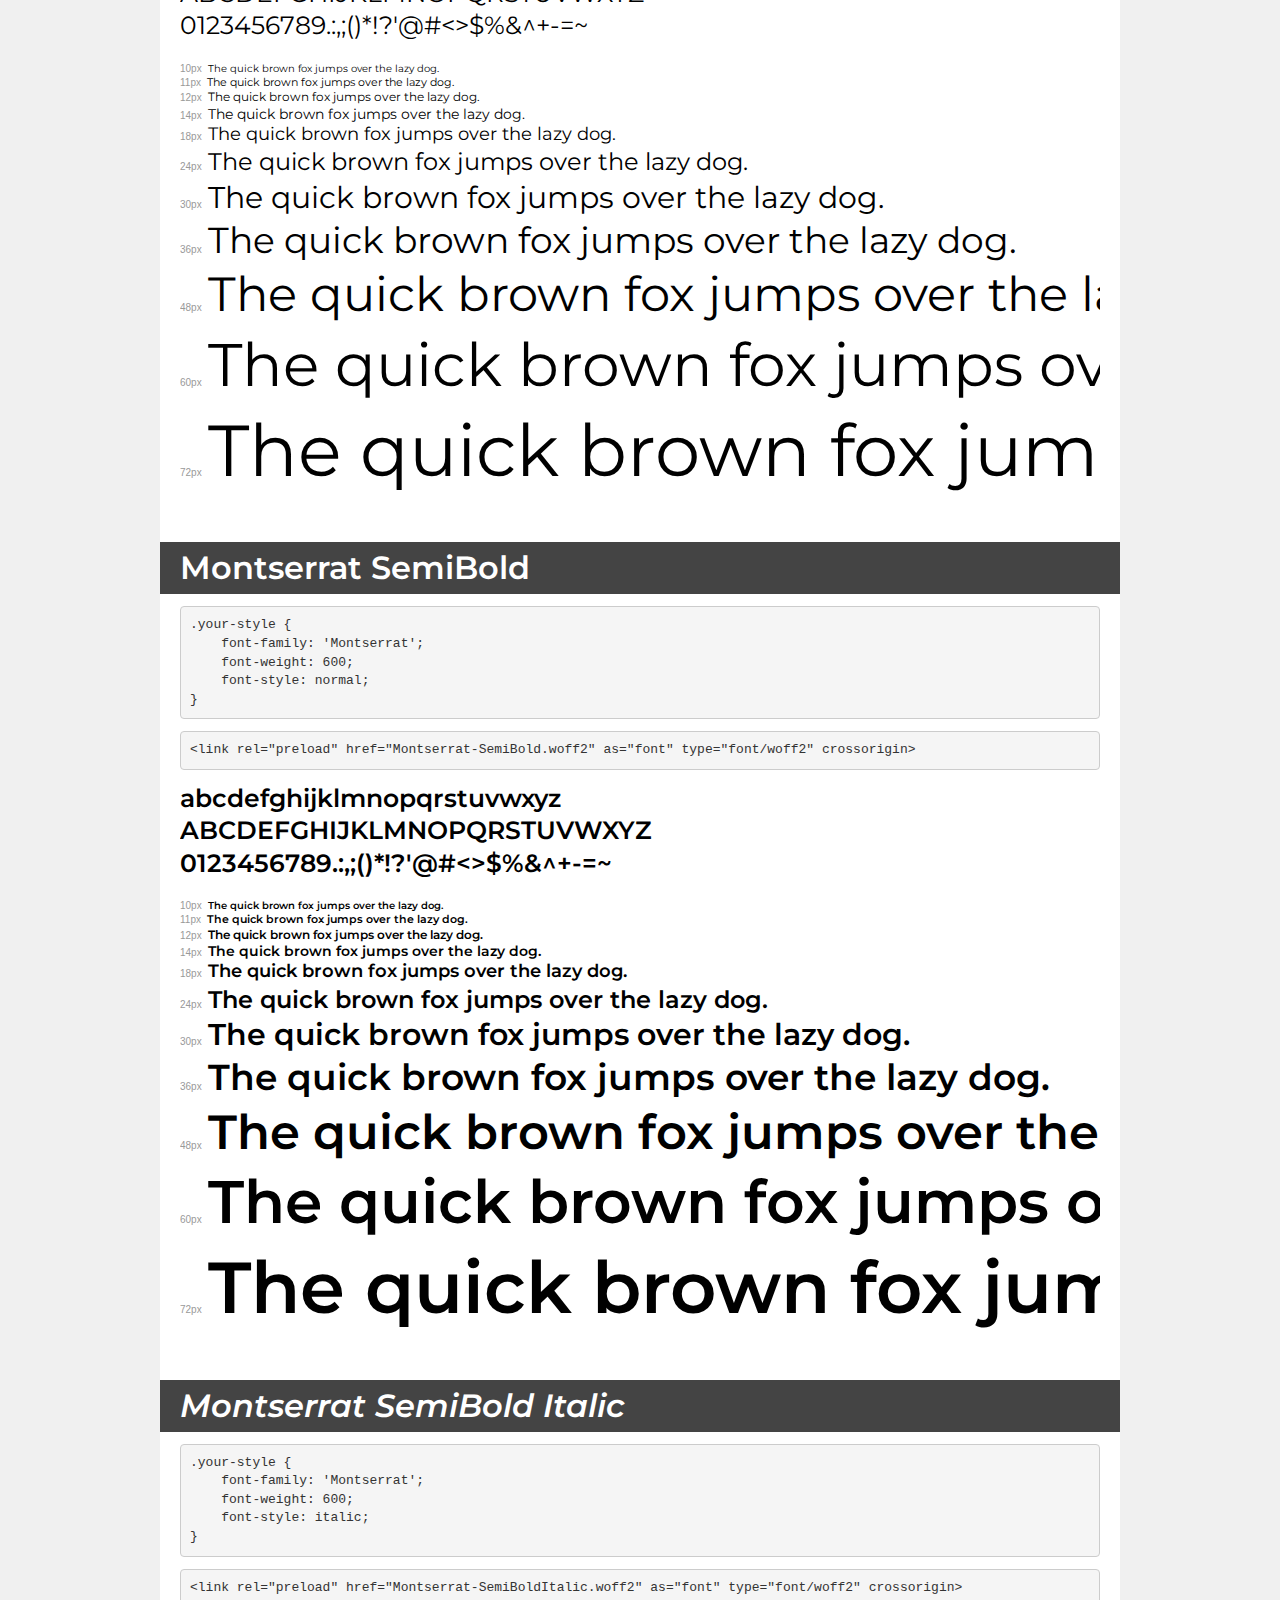
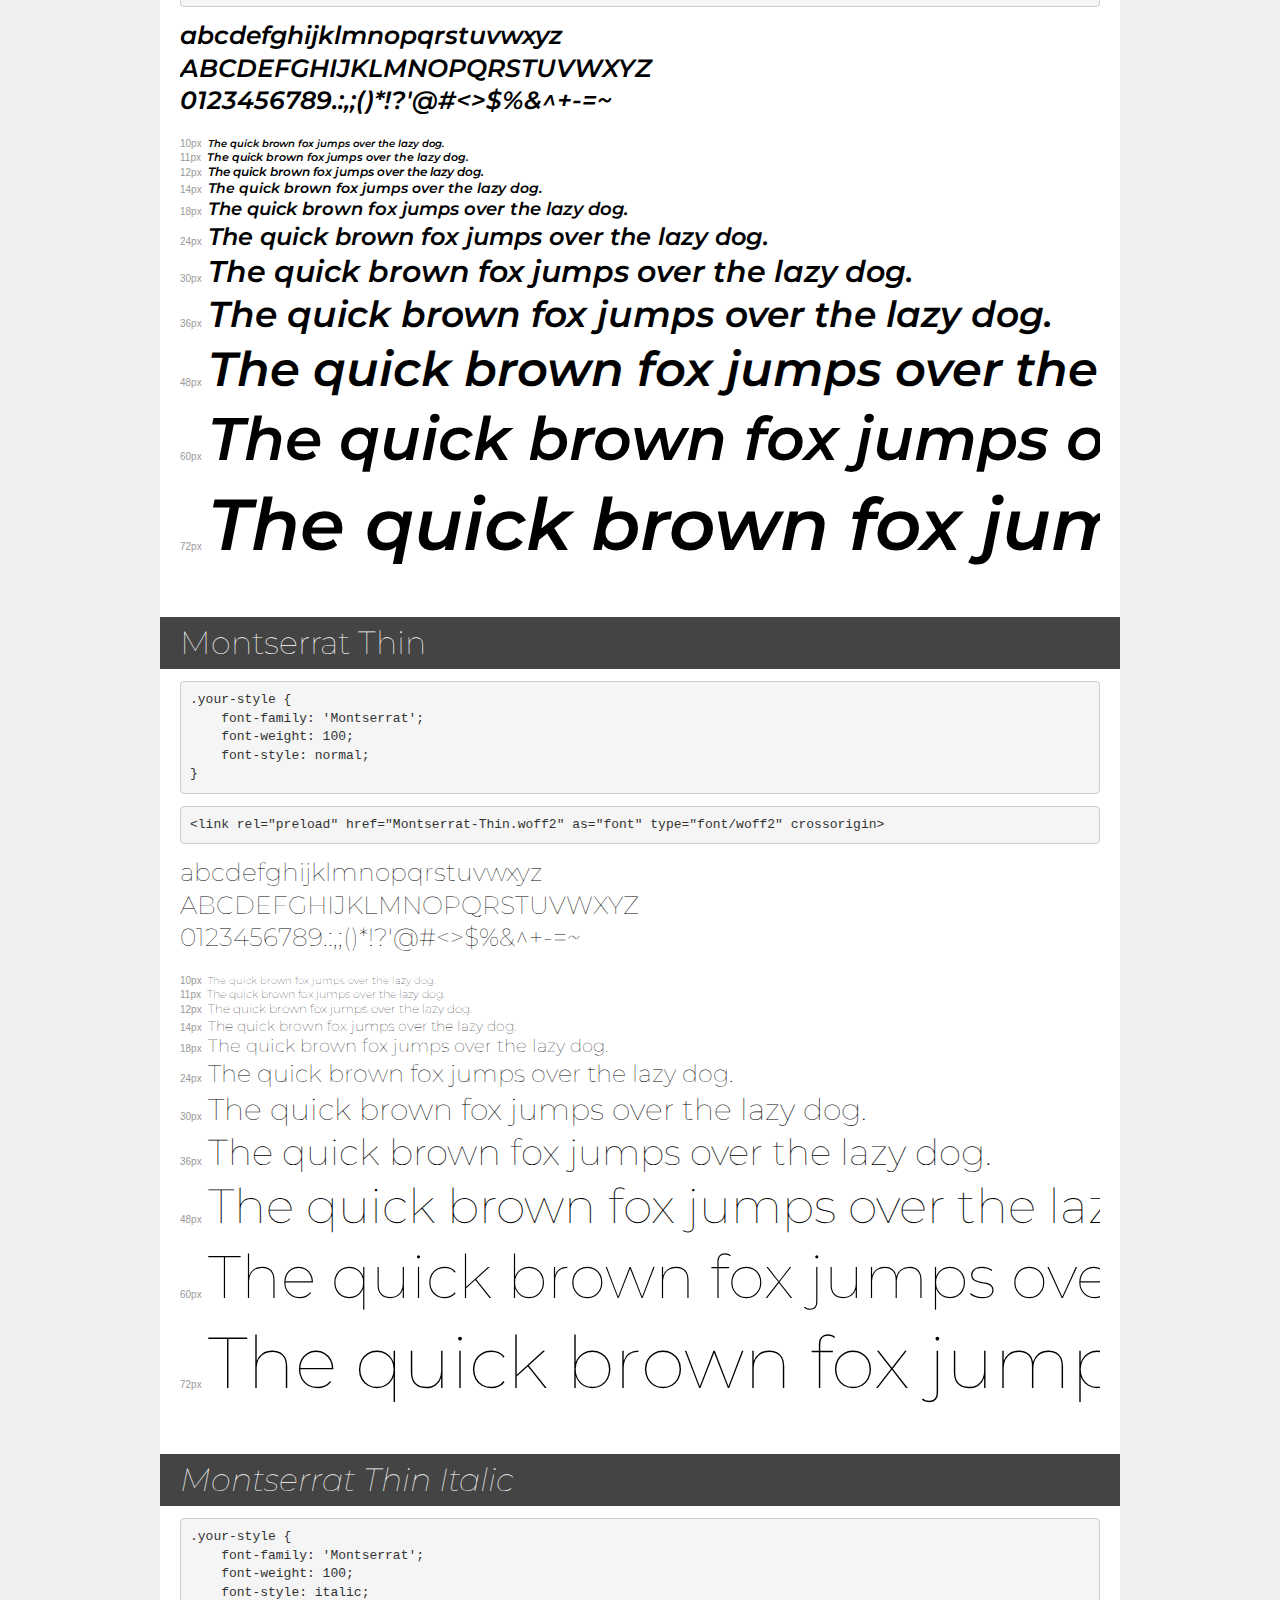
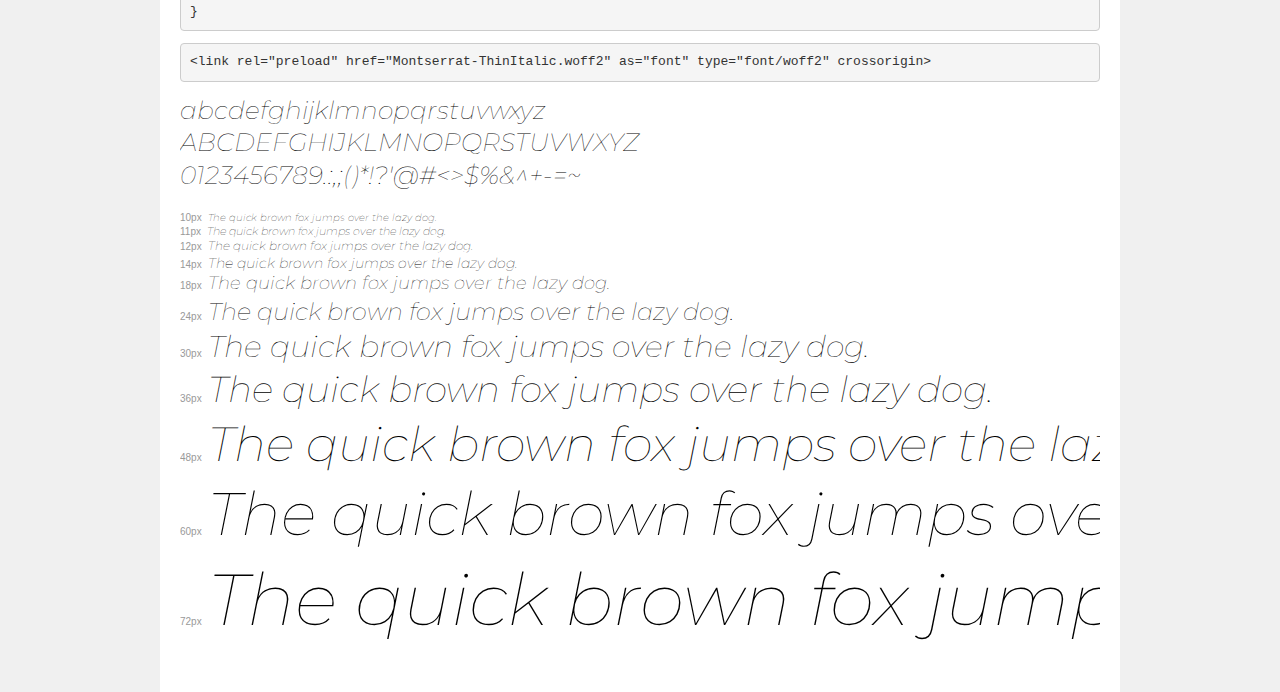
<file: assets/fonts/Montserrat/demo.html>
<!DOCTYPE html>
<html lang="en">
<head>
    <meta charset="utf-8">
    <meta http-equiv="X-UA-Compatible" content="IE=edge">
    <meta name="viewport" content="width=device-width, initial-scale=1">
    <meta name="robots" content="noindex, noarchive">
    <meta name="format-detection" content="telephone=no">
    <title>Transfonter demo</title>
    <link href="stylesheet.css" rel="stylesheet">
    <style>
        /*
        http://meyerweb.com/eric/tools/css/reset/
        v2.0 | 20110126
        License: none (public domain)
        */
        html, body, div, span, applet, object, iframe,
        h1, h2, h3, h4, h5, h6, p, blockquote, pre,
        a, abbr, acronym, address, big, cite, code,
        del, dfn, em, img, ins, kbd, q, s, samp,
        small, strike, strong, sub, sup, tt, var,
        b, u, i, center,
        dl, dt, dd, ol, ul, li,
        fieldset, form, label, legend,
        table, caption, tbody, tfoot, thead, tr, th, td,
        article, aside, canvas, details, embed,
        figure, figcaption, footer, header, hgroup,
        menu, nav, output, ruby, section, summary,
        time, mark, audio, video {
            margin: 0;
            padding: 0;
            border: 0;
            font-size: 100%;
            font: inherit;
            vertical-align: baseline;
        }
        /* HTML5 display-role reset for older browsers */
        article, aside, details, figcaption, figure,
        footer, header, hgroup, menu, nav, section {
            display: block;
        }
        body {
            line-height: 1;
        }
        ol, ul {
            list-style: none;
        }
        blockquote, q {
            quotes: none;
        }
        blockquote:before, blockquote:after,
        q:before, q:after {
            content: '';
            content: none;
        }
        table {
            border-collapse: collapse;
            border-spacing: 0;
        }
        /* demo styles */
        body {
            background: #f0f0f0;
            color: #000;
        }
        .page {
            background: #fff;
            width: 920px;
            margin: 0 auto;
            padding: 20px 20px 0 20px;
            overflow: hidden;
        }
        .font-container {
            overflow-x: auto;
            overflow-y: hidden;
            margin-bottom: 40px;
            line-height: 1.3;
            white-space: nowrap;
            padding-bottom: 5px;
        }
        h1 {
            position: relative;
            background: #444;
            font-size: 32px;
            color: #fff;
            padding: 10px 20px;
            margin: 0 -20px 12px -20px;
        }
        .letters {
            font-size: 25px;
            margin-bottom: 20px;
        }
        .s10:before {
            content: '10px';
        }
        .s11:before {
            content: '11px';
        }
        .s12:before {
            content: '12px';
        }
        .s14:before {
            content: '14px';
        }
        .s18:before {
            content: '18px';
        }
        .s24:before {
            content: '24px';
        }
        .s30:before {
            content: '30px';
        }
        .s36:before {
            content: '36px';
        }
        .s48:before {
            content: '48px';
        }
        .s60:before {
            content: '60px';
        }
        .s72:before {
            content: '72px';
        }
        .s10:before, .s11:before, .s12:before, .s14:before,
        .s18:before, .s24:before, .s30:before, .s36:before,
        .s48:before, .s60:before, .s72:before {
            font-family: Arial, sans-serif;
            font-size: 10px;
            font-weight: normal;
            font-style: normal;
            color: #999;
            padding-right: 6px;
        }
        pre {
            display: block;
            padding: 9px;
            margin: 0 0 12px;
            font-family: Monaco, Menlo, Consolas, "Courier New", monospace;
            font-size: 13px;
            line-height: 1.428571429;
            color: #333;
            font-weight: normal;
            font-style: normal;
            background-color: #f5f5f5;
            border: 1px solid #ccc;
            overflow-x: auto;
            border-radius: 4px;
        }
        /* responsive */
        @media (max-width: 959px) {
            .page {
                width: auto;
                margin: 0;
            }
        }
    </style>
</head>
<body>
<div class="page">
    <div class="demo">
        <h1 style="font-family: 'Montserrat'; font-weight: 900; font-style: normal;">Montserrat Black</h1>
        <pre title="Usage">.your-style {
    font-family: 'Montserrat';
    font-weight: 900;
    font-style: normal;
}</pre>
        <pre title="Preload (optional)">
&lt;link rel=&quot;preload&quot; href=&quot;Montserrat-Black.woff2&quot; as=&quot;font&quot; type=&quot;font/woff2&quot; crossorigin&gt;</pre>
        <div class="font-container" style="font-family: 'Montserrat'; font-weight: 900; font-style: normal;">
            <p class="letters">
                abcdefghijklmnopqrstuvwxyz<br>
ABCDEFGHIJKLMNOPQRSTUVWXYZ<br>
                0123456789.:,;()*!?'@#&lt;&gt;$%&^+-=~
            </p>
            <p class="s10" style="font-size: 10px;">The quick brown fox jumps over the lazy dog.</p>
            <p class="s11" style="font-size: 11px;">The quick brown fox jumps over the lazy dog.</p>
            <p class="s12" style="font-size: 12px;">The quick brown fox jumps over the lazy dog.</p>
            <p class="s14" style="font-size: 14px;">The quick brown fox jumps over the lazy dog.</p>
            <p class="s18" style="font-size: 18px;">The quick brown fox jumps over the lazy dog.</p>
            <p class="s24" style="font-size: 24px;">The quick brown fox jumps over the lazy dog.</p>
            <p class="s30" style="font-size: 30px;">The quick brown fox jumps over the lazy dog.</p>
            <p class="s36" style="font-size: 36px;">The quick brown fox jumps over the lazy dog.</p>
            <p class="s48" style="font-size: 48px;">The quick brown fox jumps over the lazy dog.</p>
            <p class="s60" style="font-size: 60px;">The quick brown fox jumps over the lazy dog.</p>
            <p class="s72" style="font-size: 72px;">The quick brown fox jumps over the lazy dog.</p>
        </div>
    </div>

    <div class="demo">
        <h1 style="font-family: 'Montserrat'; font-weight: 900; font-style: italic;">Montserrat Black Italic</h1>
        <pre title="Usage">.your-style {
    font-family: 'Montserrat';
    font-weight: 900;
    font-style: italic;
}</pre>
        <pre title="Preload (optional)">
&lt;link rel=&quot;preload&quot; href=&quot;Montserrat-BlackItalic.woff2&quot; as=&quot;font&quot; type=&quot;font/woff2&quot; crossorigin&gt;</pre>
        <div class="font-container" style="font-family: 'Montserrat'; font-weight: 900; font-style: italic;">
            <p class="letters">
                abcdefghijklmnopqrstuvwxyz<br>
ABCDEFGHIJKLMNOPQRSTUVWXYZ<br>
                0123456789.:,;()*!?'@#&lt;&gt;$%&^+-=~
            </p>
            <p class="s10" style="font-size: 10px;">The quick brown fox jumps over the lazy dog.</p>
            <p class="s11" style="font-size: 11px;">The quick brown fox jumps over the lazy dog.</p>
            <p class="s12" style="font-size: 12px;">The quick brown fox jumps over the lazy dog.</p>
            <p class="s14" style="font-size: 14px;">The quick brown fox jumps over the lazy dog.</p>
            <p class="s18" style="font-size: 18px;">The quick brown fox jumps over the lazy dog.</p>
            <p class="s24" style="font-size: 24px;">The quick brown fox jumps over the lazy dog.</p>
            <p class="s30" style="font-size: 30px;">The quick brown fox jumps over the lazy dog.</p>
            <p class="s36" style="font-size: 36px;">The quick brown fox jumps over the lazy dog.</p>
            <p class="s48" style="font-size: 48px;">The quick brown fox jumps over the lazy dog.</p>
            <p class="s60" style="font-size: 60px;">The quick brown fox jumps over the lazy dog.</p>
            <p class="s72" style="font-size: 72px;">The quick brown fox jumps over the lazy dog.</p>
        </div>
    </div>

    <div class="demo">
        <h1 style="font-family: 'Montserrat'; font-weight: bold; font-style: normal;">Montserrat Bold</h1>
        <pre title="Usage">.your-style {
    font-family: 'Montserrat';
    font-weight: bold;
    font-style: normal;
}</pre>
        <pre title="Preload (optional)">
&lt;link rel=&quot;preload&quot; href=&quot;Montserrat-Bold.woff2&quot; as=&quot;font&quot; type=&quot;font/woff2&quot; crossorigin&gt;</pre>
        <div class="font-container" style="font-family: 'Montserrat'; font-weight: bold; font-style: normal;">
            <p class="letters">
                abcdefghijklmnopqrstuvwxyz<br>
ABCDEFGHIJKLMNOPQRSTUVWXYZ<br>
                0123456789.:,;()*!?'@#&lt;&gt;$%&^+-=~
            </p>
            <p class="s10" style="font-size: 10px;">The quick brown fox jumps over the lazy dog.</p>
            <p class="s11" style="font-size: 11px;">The quick brown fox jumps over the lazy dog.</p>
            <p class="s12" style="font-size: 12px;">The quick brown fox jumps over the lazy dog.</p>
            <p class="s14" style="font-size: 14px;">The quick brown fox jumps over the lazy dog.</p>
            <p class="s18" style="font-size: 18px;">The quick brown fox jumps over the lazy dog.</p>
            <p class="s24" style="font-size: 24px;">The quick brown fox jumps over the lazy dog.</p>
            <p class="s30" style="font-size: 30px;">The quick brown fox jumps over the lazy dog.</p>
            <p class="s36" style="font-size: 36px;">The quick brown fox jumps over the lazy dog.</p>
            <p class="s48" style="font-size: 48px;">The quick brown fox jumps over the lazy dog.</p>
            <p class="s60" style="font-size: 60px;">The quick brown fox jumps over the lazy dog.</p>
            <p class="s72" style="font-size: 72px;">The quick brown fox jumps over the lazy dog.</p>
        </div>
    </div>

    <div class="demo">
        <h1 style="font-family: 'Montserrat'; font-weight: bold; font-style: italic;">Montserrat Bold Italic</h1>
        <pre title="Usage">.your-style {
    font-family: 'Montserrat';
    font-weight: bold;
    font-style: italic;
}</pre>
        <pre title="Preload (optional)">
&lt;link rel=&quot;preload&quot; href=&quot;Montserrat-BoldItalic.woff2&quot; as=&quot;font&quot; type=&quot;font/woff2&quot; crossorigin&gt;</pre>
        <div class="font-container" style="font-family: 'Montserrat'; font-weight: bold; font-style: italic;">
            <p class="letters">
                abcdefghijklmnopqrstuvwxyz<br>
ABCDEFGHIJKLMNOPQRSTUVWXYZ<br>
                0123456789.:,;()*!?'@#&lt;&gt;$%&^+-=~
            </p>
            <p class="s10" style="font-size: 10px;">The quick brown fox jumps over the lazy dog.</p>
            <p class="s11" style="font-size: 11px;">The quick brown fox jumps over the lazy dog.</p>
            <p class="s12" style="font-size: 12px;">The quick brown fox jumps over the lazy dog.</p>
            <p class="s14" style="font-size: 14px;">The quick brown fox jumps over the lazy dog.</p>
            <p class="s18" style="font-size: 18px;">The quick brown fox jumps over the lazy dog.</p>
            <p class="s24" style="font-size: 24px;">The quick brown fox jumps over the lazy dog.</p>
            <p class="s30" style="font-size: 30px;">The quick brown fox jumps over the lazy dog.</p>
            <p class="s36" style="font-size: 36px;">The quick brown fox jumps over the lazy dog.</p>
            <p class="s48" style="font-size: 48px;">The quick brown fox jumps over the lazy dog.</p>
            <p class="s60" style="font-size: 60px;">The quick brown fox jumps over the lazy dog.</p>
            <p class="s72" style="font-size: 72px;">The quick brown fox jumps over the lazy dog.</p>
        </div>
    </div>

    <div class="demo">
        <h1 style="font-family: 'Montserrat'; font-weight: bold; font-style: italic;">Montserrat ExtraBold Italic</h1>
        <pre title="Usage">.your-style {
    font-family: 'Montserrat';
    font-weight: bold;
    font-style: italic;
}</pre>
        <pre title="Preload (optional)">
&lt;link rel=&quot;preload&quot; href=&quot;Montserrat-ExtraBoldItalic.woff2&quot; as=&quot;font&quot; type=&quot;font/woff2&quot; crossorigin&gt;</pre>
        <div class="font-container" style="font-family: 'Montserrat'; font-weight: bold; font-style: italic;">
            <p class="letters">
                abcdefghijklmnopqrstuvwxyz<br>
ABCDEFGHIJKLMNOPQRSTUVWXYZ<br>
                0123456789.:,;()*!?'@#&lt;&gt;$%&^+-=~
            </p>
            <p class="s10" style="font-size: 10px;">The quick brown fox jumps over the lazy dog.</p>
            <p class="s11" style="font-size: 11px;">The quick brown fox jumps over the lazy dog.</p>
            <p class="s12" style="font-size: 12px;">The quick brown fox jumps over the lazy dog.</p>
            <p class="s14" style="font-size: 14px;">The quick brown fox jumps over the lazy dog.</p>
            <p class="s18" style="font-size: 18px;">The quick brown fox jumps over the lazy dog.</p>
            <p class="s24" style="font-size: 24px;">The quick brown fox jumps over the lazy dog.</p>
            <p class="s30" style="font-size: 30px;">The quick brown fox jumps over the lazy dog.</p>
            <p class="s36" style="font-size: 36px;">The quick brown fox jumps over the lazy dog.</p>
            <p class="s48" style="font-size: 48px;">The quick brown fox jumps over the lazy dog.</p>
            <p class="s60" style="font-size: 60px;">The quick brown fox jumps over the lazy dog.</p>
            <p class="s72" style="font-size: 72px;">The quick brown fox jumps over the lazy dog.</p>
        </div>
    </div>

    <div class="demo">
        <h1 style="font-family: 'Montserrat'; font-weight: bold; font-style: normal;">Montserrat ExtraBold</h1>
        <pre title="Usage">.your-style {
    font-family: 'Montserrat';
    font-weight: bold;
    font-style: normal;
}</pre>
        <pre title="Preload (optional)">
&lt;link rel=&quot;preload&quot; href=&quot;Montserrat-ExtraBold.woff2&quot; as=&quot;font&quot; type=&quot;font/woff2&quot; crossorigin&gt;</pre>
        <div class="font-container" style="font-family: 'Montserrat'; font-weight: bold; font-style: normal;">
            <p class="letters">
                abcdefghijklmnopqrstuvwxyz<br>
ABCDEFGHIJKLMNOPQRSTUVWXYZ<br>
                0123456789.:,;()*!?'@#&lt;&gt;$%&^+-=~
            </p>
            <p class="s10" style="font-size: 10px;">The quick brown fox jumps over the lazy dog.</p>
            <p class="s11" style="font-size: 11px;">The quick brown fox jumps over the lazy dog.</p>
            <p class="s12" style="font-size: 12px;">The quick brown fox jumps over the lazy dog.</p>
            <p class="s14" style="font-size: 14px;">The quick brown fox jumps over the lazy dog.</p>
            <p class="s18" style="font-size: 18px;">The quick brown fox jumps over the lazy dog.</p>
            <p class="s24" style="font-size: 24px;">The quick brown fox jumps over the lazy dog.</p>
            <p class="s30" style="font-size: 30px;">The quick brown fox jumps over the lazy dog.</p>
            <p class="s36" style="font-size: 36px;">The quick brown fox jumps over the lazy dog.</p>
            <p class="s48" style="font-size: 48px;">The quick brown fox jumps over the lazy dog.</p>
            <p class="s60" style="font-size: 60px;">The quick brown fox jumps over the lazy dog.</p>
            <p class="s72" style="font-size: 72px;">The quick brown fox jumps over the lazy dog.</p>
        </div>
    </div>

    <div class="demo">
        <h1 style="font-family: 'Montserrat'; font-weight: 200; font-style: normal;">Montserrat ExtraLight</h1>
        <pre title="Usage">.your-style {
    font-family: 'Montserrat';
    font-weight: 200;
    font-style: normal;
}</pre>
        <pre title="Preload (optional)">
&lt;link rel=&quot;preload&quot; href=&quot;Montserrat-ExtraLight.woff2&quot; as=&quot;font&quot; type=&quot;font/woff2&quot; crossorigin&gt;</pre>
        <div class="font-container" style="font-family: 'Montserrat'; font-weight: 200; font-style: normal;">
            <p class="letters">
                abcdefghijklmnopqrstuvwxyz<br>
ABCDEFGHIJKLMNOPQRSTUVWXYZ<br>
                0123456789.:,;()*!?'@#&lt;&gt;$%&^+-=~
            </p>
            <p class="s10" style="font-size: 10px;">The quick brown fox jumps over the lazy dog.</p>
            <p class="s11" style="font-size: 11px;">The quick brown fox jumps over the lazy dog.</p>
            <p class="s12" style="font-size: 12px;">The quick brown fox jumps over the lazy dog.</p>
            <p class="s14" style="font-size: 14px;">The quick brown fox jumps over the lazy dog.</p>
            <p class="s18" style="font-size: 18px;">The quick brown fox jumps over the lazy dog.</p>
            <p class="s24" style="font-size: 24px;">The quick brown fox jumps over the lazy dog.</p>
            <p class="s30" style="font-size: 30px;">The quick brown fox jumps over the lazy dog.</p>
            <p class="s36" style="font-size: 36px;">The quick brown fox jumps over the lazy dog.</p>
            <p class="s48" style="font-size: 48px;">The quick brown fox jumps over the lazy dog.</p>
            <p class="s60" style="font-size: 60px;">The quick brown fox jumps over the lazy dog.</p>
            <p class="s72" style="font-size: 72px;">The quick brown fox jumps over the lazy dog.</p>
        </div>
    </div>

    <div class="demo">
        <h1 style="font-family: 'Montserrat'; font-weight: 200; font-style: italic;">Montserrat ExtraLight Italic</h1>
        <pre title="Usage">.your-style {
    font-family: 'Montserrat';
    font-weight: 200;
    font-style: italic;
}</pre>
        <pre title="Preload (optional)">
&lt;link rel=&quot;preload&quot; href=&quot;Montserrat-ExtraLightItalic.woff2&quot; as=&quot;font&quot; type=&quot;font/woff2&quot; crossorigin&gt;</pre>
        <div class="font-container" style="font-family: 'Montserrat'; font-weight: 200; font-style: italic;">
            <p class="letters">
                abcdefghijklmnopqrstuvwxyz<br>
ABCDEFGHIJKLMNOPQRSTUVWXYZ<br>
                0123456789.:,;()*!?'@#&lt;&gt;$%&^+-=~
            </p>
            <p class="s10" style="font-size: 10px;">The quick brown fox jumps over the lazy dog.</p>
            <p class="s11" style="font-size: 11px;">The quick brown fox jumps over the lazy dog.</p>
            <p class="s12" style="font-size: 12px;">The quick brown fox jumps over the lazy dog.</p>
            <p class="s14" style="font-size: 14px;">The quick brown fox jumps over the lazy dog.</p>
            <p class="s18" style="font-size: 18px;">The quick brown fox jumps over the lazy dog.</p>
            <p class="s24" style="font-size: 24px;">The quick brown fox jumps over the lazy dog.</p>
            <p class="s30" style="font-size: 30px;">The quick brown fox jumps over the lazy dog.</p>
            <p class="s36" style="font-size: 36px;">The quick brown fox jumps over the lazy dog.</p>
            <p class="s48" style="font-size: 48px;">The quick brown fox jumps over the lazy dog.</p>
            <p class="s60" style="font-size: 60px;">The quick brown fox jumps over the lazy dog.</p>
            <p class="s72" style="font-size: 72px;">The quick brown fox jumps over the lazy dog.</p>
        </div>
    </div>

    <div class="demo">
        <h1 style="font-family: 'Montserrat'; font-weight: normal; font-style: italic;">Montserrat Italic</h1>
        <pre title="Usage">.your-style {
    font-family: 'Montserrat';
    font-weight: normal;
    font-style: italic;
}</pre>
        <pre title="Preload (optional)">
&lt;link rel=&quot;preload&quot; href=&quot;Montserrat-Italic.woff2&quot; as=&quot;font&quot; type=&quot;font/woff2&quot; crossorigin&gt;</pre>
        <div class="font-container" style="font-family: 'Montserrat'; font-weight: normal; font-style: italic;">
            <p class="letters">
                abcdefghijklmnopqrstuvwxyz<br>
ABCDEFGHIJKLMNOPQRSTUVWXYZ<br>
                0123456789.:,;()*!?'@#&lt;&gt;$%&^+-=~
            </p>
            <p class="s10" style="font-size: 10px;">The quick brown fox jumps over the lazy dog.</p>
            <p class="s11" style="font-size: 11px;">The quick brown fox jumps over the lazy dog.</p>
            <p class="s12" style="font-size: 12px;">The quick brown fox jumps over the lazy dog.</p>
            <p class="s14" style="font-size: 14px;">The quick brown fox jumps over the lazy dog.</p>
            <p class="s18" style="font-size: 18px;">The quick brown fox jumps over the lazy dog.</p>
            <p class="s24" style="font-size: 24px;">The quick brown fox jumps over the lazy dog.</p>
            <p class="s30" style="font-size: 30px;">The quick brown fox jumps over the lazy dog.</p>
            <p class="s36" style="font-size: 36px;">The quick brown fox jumps over the lazy dog.</p>
            <p class="s48" style="font-size: 48px;">The quick brown fox jumps over the lazy dog.</p>
            <p class="s60" style="font-size: 60px;">The quick brown fox jumps over the lazy dog.</p>
            <p class="s72" style="font-size: 72px;">The quick brown fox jumps over the lazy dog.</p>
        </div>
    </div>

    <div class="demo">
        <h1 style="font-family: 'Montserrat'; font-weight: 300; font-style: normal;">Montserrat Light</h1>
        <pre title="Usage">.your-style {
    font-family: 'Montserrat';
    font-weight: 300;
    font-style: normal;
}</pre>
        <pre title="Preload (optional)">
&lt;link rel=&quot;preload&quot; href=&quot;Montserrat-Light.woff2&quot; as=&quot;font&quot; type=&quot;font/woff2&quot; crossorigin&gt;</pre>
        <div class="font-container" style="font-family: 'Montserrat'; font-weight: 300; font-style: normal;">
            <p class="letters">
                abcdefghijklmnopqrstuvwxyz<br>
ABCDEFGHIJKLMNOPQRSTUVWXYZ<br>
                0123456789.:,;()*!?'@#&lt;&gt;$%&^+-=~
            </p>
            <p class="s10" style="font-size: 10px;">The quick brown fox jumps over the lazy dog.</p>
            <p class="s11" style="font-size: 11px;">The quick brown fox jumps over the lazy dog.</p>
            <p class="s12" style="font-size: 12px;">The quick brown fox jumps over the lazy dog.</p>
            <p class="s14" style="font-size: 14px;">The quick brown fox jumps over the lazy dog.</p>
            <p class="s18" style="font-size: 18px;">The quick brown fox jumps over the lazy dog.</p>
            <p class="s24" style="font-size: 24px;">The quick brown fox jumps over the lazy dog.</p>
            <p class="s30" style="font-size: 30px;">The quick brown fox jumps over the lazy dog.</p>
            <p class="s36" style="font-size: 36px;">The quick brown fox jumps over the lazy dog.</p>
            <p class="s48" style="font-size: 48px;">The quick brown fox jumps over the lazy dog.</p>
            <p class="s60" style="font-size: 60px;">The quick brown fox jumps over the lazy dog.</p>
            <p class="s72" style="font-size: 72px;">The quick brown fox jumps over the lazy dog.</p>
        </div>
    </div>

    <div class="demo">
        <h1 style="font-family: 'Montserrat'; font-weight: 300; font-style: italic;">Montserrat Light Italic</h1>
        <pre title="Usage">.your-style {
    font-family: 'Montserrat';
    font-weight: 300;
    font-style: italic;
}</pre>
        <pre title="Preload (optional)">
&lt;link rel=&quot;preload&quot; href=&quot;Montserrat-LightItalic.woff2&quot; as=&quot;font&quot; type=&quot;font/woff2&quot; crossorigin&gt;</pre>
        <div class="font-container" style="font-family: 'Montserrat'; font-weight: 300; font-style: italic;">
            <p class="letters">
                abcdefghijklmnopqrstuvwxyz<br>
ABCDEFGHIJKLMNOPQRSTUVWXYZ<br>
                0123456789.:,;()*!?'@#&lt;&gt;$%&^+-=~
            </p>
            <p class="s10" style="font-size: 10px;">The quick brown fox jumps over the lazy dog.</p>
            <p class="s11" style="font-size: 11px;">The quick brown fox jumps over the lazy dog.</p>
            <p class="s12" style="font-size: 12px;">The quick brown fox jumps over the lazy dog.</p>
            <p class="s14" style="font-size: 14px;">The quick brown fox jumps over the lazy dog.</p>
            <p class="s18" style="font-size: 18px;">The quick brown fox jumps over the lazy dog.</p>
            <p class="s24" style="font-size: 24px;">The quick brown fox jumps over the lazy dog.</p>
            <p class="s30" style="font-size: 30px;">The quick brown fox jumps over the lazy dog.</p>
            <p class="s36" style="font-size: 36px;">The quick brown fox jumps over the lazy dog.</p>
            <p class="s48" style="font-size: 48px;">The quick brown fox jumps over the lazy dog.</p>
            <p class="s60" style="font-size: 60px;">The quick brown fox jumps over the lazy dog.</p>
            <p class="s72" style="font-size: 72px;">The quick brown fox jumps over the lazy dog.</p>
        </div>
    </div>

    <div class="demo">
        <h1 style="font-family: 'Montserrat'; font-weight: 500; font-style: normal;">Montserrat Medium</h1>
        <pre title="Usage">.your-style {
    font-family: 'Montserrat';
    font-weight: 500;
    font-style: normal;
}</pre>
        <pre title="Preload (optional)">
&lt;link rel=&quot;preload&quot; href=&quot;Montserrat-Medium.woff2&quot; as=&quot;font&quot; type=&quot;font/woff2&quot; crossorigin&gt;</pre>
        <div class="font-container" style="font-family: 'Montserrat'; font-weight: 500; font-style: normal;">
            <p class="letters">
                abcdefghijklmnopqrstuvwxyz<br>
ABCDEFGHIJKLMNOPQRSTUVWXYZ<br>
                0123456789.:,;()*!?'@#&lt;&gt;$%&^+-=~
            </p>
            <p class="s10" style="font-size: 10px;">The quick brown fox jumps over the lazy dog.</p>
            <p class="s11" style="font-size: 11px;">The quick brown fox jumps over the lazy dog.</p>
            <p class="s12" style="font-size: 12px;">The quick brown fox jumps over the lazy dog.</p>
            <p class="s14" style="font-size: 14px;">The quick brown fox jumps over the lazy dog.</p>
            <p class="s18" style="font-size: 18px;">The quick brown fox jumps over the lazy dog.</p>
            <p class="s24" style="font-size: 24px;">The quick brown fox jumps over the lazy dog.</p>
            <p class="s30" style="font-size: 30px;">The quick brown fox jumps over the lazy dog.</p>
            <p class="s36" style="font-size: 36px;">The quick brown fox jumps over the lazy dog.</p>
            <p class="s48" style="font-size: 48px;">The quick brown fox jumps over the lazy dog.</p>
            <p class="s60" style="font-size: 60px;">The quick brown fox jumps over the lazy dog.</p>
            <p class="s72" style="font-size: 72px;">The quick brown fox jumps over the lazy dog.</p>
        </div>
    </div>

    <div class="demo">
        <h1 style="font-family: 'Montserrat'; font-weight: 500; font-style: italic;">Montserrat Medium Italic</h1>
        <pre title="Usage">.your-style {
    font-family: 'Montserrat';
    font-weight: 500;
    font-style: italic;
}</pre>
        <pre title="Preload (optional)">
&lt;link rel=&quot;preload&quot; href=&quot;Montserrat-MediumItalic.woff2&quot; as=&quot;font&quot; type=&quot;font/woff2&quot; crossorigin&gt;</pre>
        <div class="font-container" style="font-family: 'Montserrat'; font-weight: 500; font-style: italic;">
            <p class="letters">
                abcdefghijklmnopqrstuvwxyz<br>
ABCDEFGHIJKLMNOPQRSTUVWXYZ<br>
                0123456789.:,;()*!?'@#&lt;&gt;$%&^+-=~
            </p>
            <p class="s10" style="font-size: 10px;">The quick brown fox jumps over the lazy dog.</p>
            <p class="s11" style="font-size: 11px;">The quick brown fox jumps over the lazy dog.</p>
            <p class="s12" style="font-size: 12px;">The quick brown fox jumps over the lazy dog.</p>
            <p class="s14" style="font-size: 14px;">The quick brown fox jumps over the lazy dog.</p>
            <p class="s18" style="font-size: 18px;">The quick brown fox jumps over the lazy dog.</p>
            <p class="s24" style="font-size: 24px;">The quick brown fox jumps over the lazy dog.</p>
            <p class="s30" style="font-size: 30px;">The quick brown fox jumps over the lazy dog.</p>
            <p class="s36" style="font-size: 36px;">The quick brown fox jumps over the lazy dog.</p>
            <p class="s48" style="font-size: 48px;">The quick brown fox jumps over the lazy dog.</p>
            <p class="s60" style="font-size: 60px;">The quick brown fox jumps over the lazy dog.</p>
            <p class="s72" style="font-size: 72px;">The quick brown fox jumps over the lazy dog.</p>
        </div>
    </div>

    <div class="demo">
        <h1 style="font-family: 'Montserrat'; font-weight: normal; font-style: normal;">Montserrat Regular</h1>
        <pre title="Usage">.your-style {
    font-family: 'Montserrat';
    font-weight: normal;
    font-style: normal;
}</pre>
        <pre title="Preload (optional)">
&lt;link rel=&quot;preload&quot; href=&quot;Montserrat-Regular.woff2&quot; as=&quot;font&quot; type=&quot;font/woff2&quot; crossorigin&gt;</pre>
        <div class="font-container" style="font-family: 'Montserrat'; font-weight: normal; font-style: normal;">
            <p class="letters">
                abcdefghijklmnopqrstuvwxyz<br>
ABCDEFGHIJKLMNOPQRSTUVWXYZ<br>
                0123456789.:,;()*!?'@#&lt;&gt;$%&^+-=~
            </p>
            <p class="s10" style="font-size: 10px;">The quick brown fox jumps over the lazy dog.</p>
            <p class="s11" style="font-size: 11px;">The quick brown fox jumps over the lazy dog.</p>
            <p class="s12" style="font-size: 12px;">The quick brown fox jumps over the lazy dog.</p>
            <p class="s14" style="font-size: 14px;">The quick brown fox jumps over the lazy dog.</p>
            <p class="s18" style="font-size: 18px;">The quick brown fox jumps over the lazy dog.</p>
            <p class="s24" style="font-size: 24px;">The quick brown fox jumps over the lazy dog.</p>
            <p class="s30" style="font-size: 30px;">The quick brown fox jumps over the lazy dog.</p>
            <p class="s36" style="font-size: 36px;">The quick brown fox jumps over the lazy dog.</p>
            <p class="s48" style="font-size: 48px;">The quick brown fox jumps over the lazy dog.</p>
            <p class="s60" style="font-size: 60px;">The quick brown fox jumps over the lazy dog.</p>
            <p class="s72" style="font-size: 72px;">The quick brown fox jumps over the lazy dog.</p>
        </div>
    </div>

    <div class="demo">
        <h1 style="font-family: 'Montserrat'; font-weight: 600; font-style: normal;">Montserrat SemiBold</h1>
        <pre title="Usage">.your-style {
    font-family: 'Montserrat';
    font-weight: 600;
    font-style: normal;
}</pre>
        <pre title="Preload (optional)">
&lt;link rel=&quot;preload&quot; href=&quot;Montserrat-SemiBold.woff2&quot; as=&quot;font&quot; type=&quot;font/woff2&quot; crossorigin&gt;</pre>
        <div class="font-container" style="font-family: 'Montserrat'; font-weight: 600; font-style: normal;">
            <p class="letters">
                abcdefghijklmnopqrstuvwxyz<br>
ABCDEFGHIJKLMNOPQRSTUVWXYZ<br>
                0123456789.:,;()*!?'@#&lt;&gt;$%&^+-=~
            </p>
            <p class="s10" style="font-size: 10px;">The quick brown fox jumps over the lazy dog.</p>
            <p class="s11" style="font-size: 11px;">The quick brown fox jumps over the lazy dog.</p>
            <p class="s12" style="font-size: 12px;">The quick brown fox jumps over the lazy dog.</p>
            <p class="s14" style="font-size: 14px;">The quick brown fox jumps over the lazy dog.</p>
            <p class="s18" style="font-size: 18px;">The quick brown fox jumps over the lazy dog.</p>
            <p class="s24" style="font-size: 24px;">The quick brown fox jumps over the lazy dog.</p>
            <p class="s30" style="font-size: 30px;">The quick brown fox jumps over the lazy dog.</p>
            <p class="s36" style="font-size: 36px;">The quick brown fox jumps over the lazy dog.</p>
            <p class="s48" style="font-size: 48px;">The quick brown fox jumps over the lazy dog.</p>
            <p class="s60" style="font-size: 60px;">The quick brown fox jumps over the lazy dog.</p>
            <p class="s72" style="font-size: 72px;">The quick brown fox jumps over the lazy dog.</p>
        </div>
    </div>

    <div class="demo">
        <h1 style="font-family: 'Montserrat'; font-weight: 600; font-style: italic;">Montserrat SemiBold Italic</h1>
        <pre title="Usage">.your-style {
    font-family: 'Montserrat';
    font-weight: 600;
    font-style: italic;
}</pre>
        <pre title="Preload (optional)">
&lt;link rel=&quot;preload&quot; href=&quot;Montserrat-SemiBoldItalic.woff2&quot; as=&quot;font&quot; type=&quot;font/woff2&quot; crossorigin&gt;</pre>
        <div class="font-container" style="font-family: 'Montserrat'; font-weight: 600; font-style: italic;">
            <p class="letters">
                abcdefghijklmnopqrstuvwxyz<br>
ABCDEFGHIJKLMNOPQRSTUVWXYZ<br>
                0123456789.:,;()*!?'@#&lt;&gt;$%&^+-=~
            </p>
            <p class="s10" style="font-size: 10px;">The quick brown fox jumps over the lazy dog.</p>
            <p class="s11" style="font-size: 11px;">The quick brown fox jumps over the lazy dog.</p>
            <p class="s12" style="font-size: 12px;">The quick brown fox jumps over the lazy dog.</p>
            <p class="s14" style="font-size: 14px;">The quick brown fox jumps over the lazy dog.</p>
            <p class="s18" style="font-size: 18px;">The quick brown fox jumps over the lazy dog.</p>
            <p class="s24" style="font-size: 24px;">The quick brown fox jumps over the lazy dog.</p>
            <p class="s30" style="font-size: 30px;">The quick brown fox jumps over the lazy dog.</p>
            <p class="s36" style="font-size: 36px;">The quick brown fox jumps over the lazy dog.</p>
            <p class="s48" style="font-size: 48px;">The quick brown fox jumps over the lazy dog.</p>
            <p class="s60" style="font-size: 60px;">The quick brown fox jumps over the lazy dog.</p>
            <p class="s72" style="font-size: 72px;">The quick brown fox jumps over the lazy dog.</p>
        </div>
    </div>

    <div class="demo">
        <h1 style="font-family: 'Montserrat'; font-weight: 100; font-style: normal;">Montserrat Thin</h1>
        <pre title="Usage">.your-style {
    font-family: 'Montserrat';
    font-weight: 100;
    font-style: normal;
}</pre>
        <pre title="Preload (optional)">
&lt;link rel=&quot;preload&quot; href=&quot;Montserrat-Thin.woff2&quot; as=&quot;font&quot; type=&quot;font/woff2&quot; crossorigin&gt;</pre>
        <div class="font-container" style="font-family: 'Montserrat'; font-weight: 100; font-style: normal;">
            <p class="letters">
                abcdefghijklmnopqrstuvwxyz<br>
ABCDEFGHIJKLMNOPQRSTUVWXYZ<br>
                0123456789.:,;()*!?'@#&lt;&gt;$%&^+-=~
            </p>
            <p class="s10" style="font-size: 10px;">The quick brown fox jumps over the lazy dog.</p>
            <p class="s11" style="font-size: 11px;">The quick brown fox jumps over the lazy dog.</p>
            <p class="s12" style="font-size: 12px;">The quick brown fox jumps over the lazy dog.</p>
            <p class="s14" style="font-size: 14px;">The quick brown fox jumps over the lazy dog.</p>
            <p class="s18" style="font-size: 18px;">The quick brown fox jumps over the lazy dog.</p>
            <p class="s24" style="font-size: 24px;">The quick brown fox jumps over the lazy dog.</p>
            <p class="s30" style="font-size: 30px;">The quick brown fox jumps over the lazy dog.</p>
            <p class="s36" style="font-size: 36px;">The quick brown fox jumps over the lazy dog.</p>
            <p class="s48" style="font-size: 48px;">The quick brown fox jumps over the lazy dog.</p>
            <p class="s60" style="font-size: 60px;">The quick brown fox jumps over the lazy dog.</p>
            <p class="s72" style="font-size: 72px;">The quick brown fox jumps over the lazy dog.</p>
        </div>
    </div>

    <div class="demo">
        <h1 style="font-family: 'Montserrat'; font-weight: 100; font-style: italic;">Montserrat Thin Italic</h1>
        <pre title="Usage">.your-style {
    font-family: 'Montserrat';
    font-weight: 100;
    font-style: italic;
}</pre>
        <pre title="Preload (optional)">
&lt;link rel=&quot;preload&quot; href=&quot;Montserrat-ThinItalic.woff2&quot; as=&quot;font&quot; type=&quot;font/woff2&quot; crossorigin&gt;</pre>
        <div class="font-container" style="font-family: 'Montserrat'; font-weight: 100; font-style: italic;">
            <p class="letters">
                abcdefghijklmnopqrstuvwxyz<br>
ABCDEFGHIJKLMNOPQRSTUVWXYZ<br>
                0123456789.:,;()*!?'@#&lt;&gt;$%&^+-=~
            </p>
            <p class="s10" style="font-size: 10px;">The quick brown fox jumps over the lazy dog.</p>
            <p class="s11" style="font-size: 11px;">The quick brown fox jumps over the lazy dog.</p>
            <p class="s12" style="font-size: 12px;">The quick brown fox jumps over the lazy dog.</p>
            <p class="s14" style="font-size: 14px;">The quick brown fox jumps over the lazy dog.</p>
            <p class="s18" style="font-size: 18px;">The quick brown fox jumps over the lazy dog.</p>
            <p class="s24" style="font-size: 24px;">The quick brown fox jumps over the lazy dog.</p>
            <p class="s30" style="font-size: 30px;">The quick brown fox jumps over the lazy dog.</p>
            <p class="s36" style="font-size: 36px;">The quick brown fox jumps over the lazy dog.</p>
            <p class="s48" style="font-size: 48px;">The quick brown fox jumps over the lazy dog.</p>
            <p class="s60" style="font-size: 60px;">The quick brown fox jumps over the lazy dog.</p>
            <p class="s72" style="font-size: 72px;">The quick brown fox jumps over the lazy dog.</p>
        </div>
    </div>

</div>
</body>
</html>
</file>
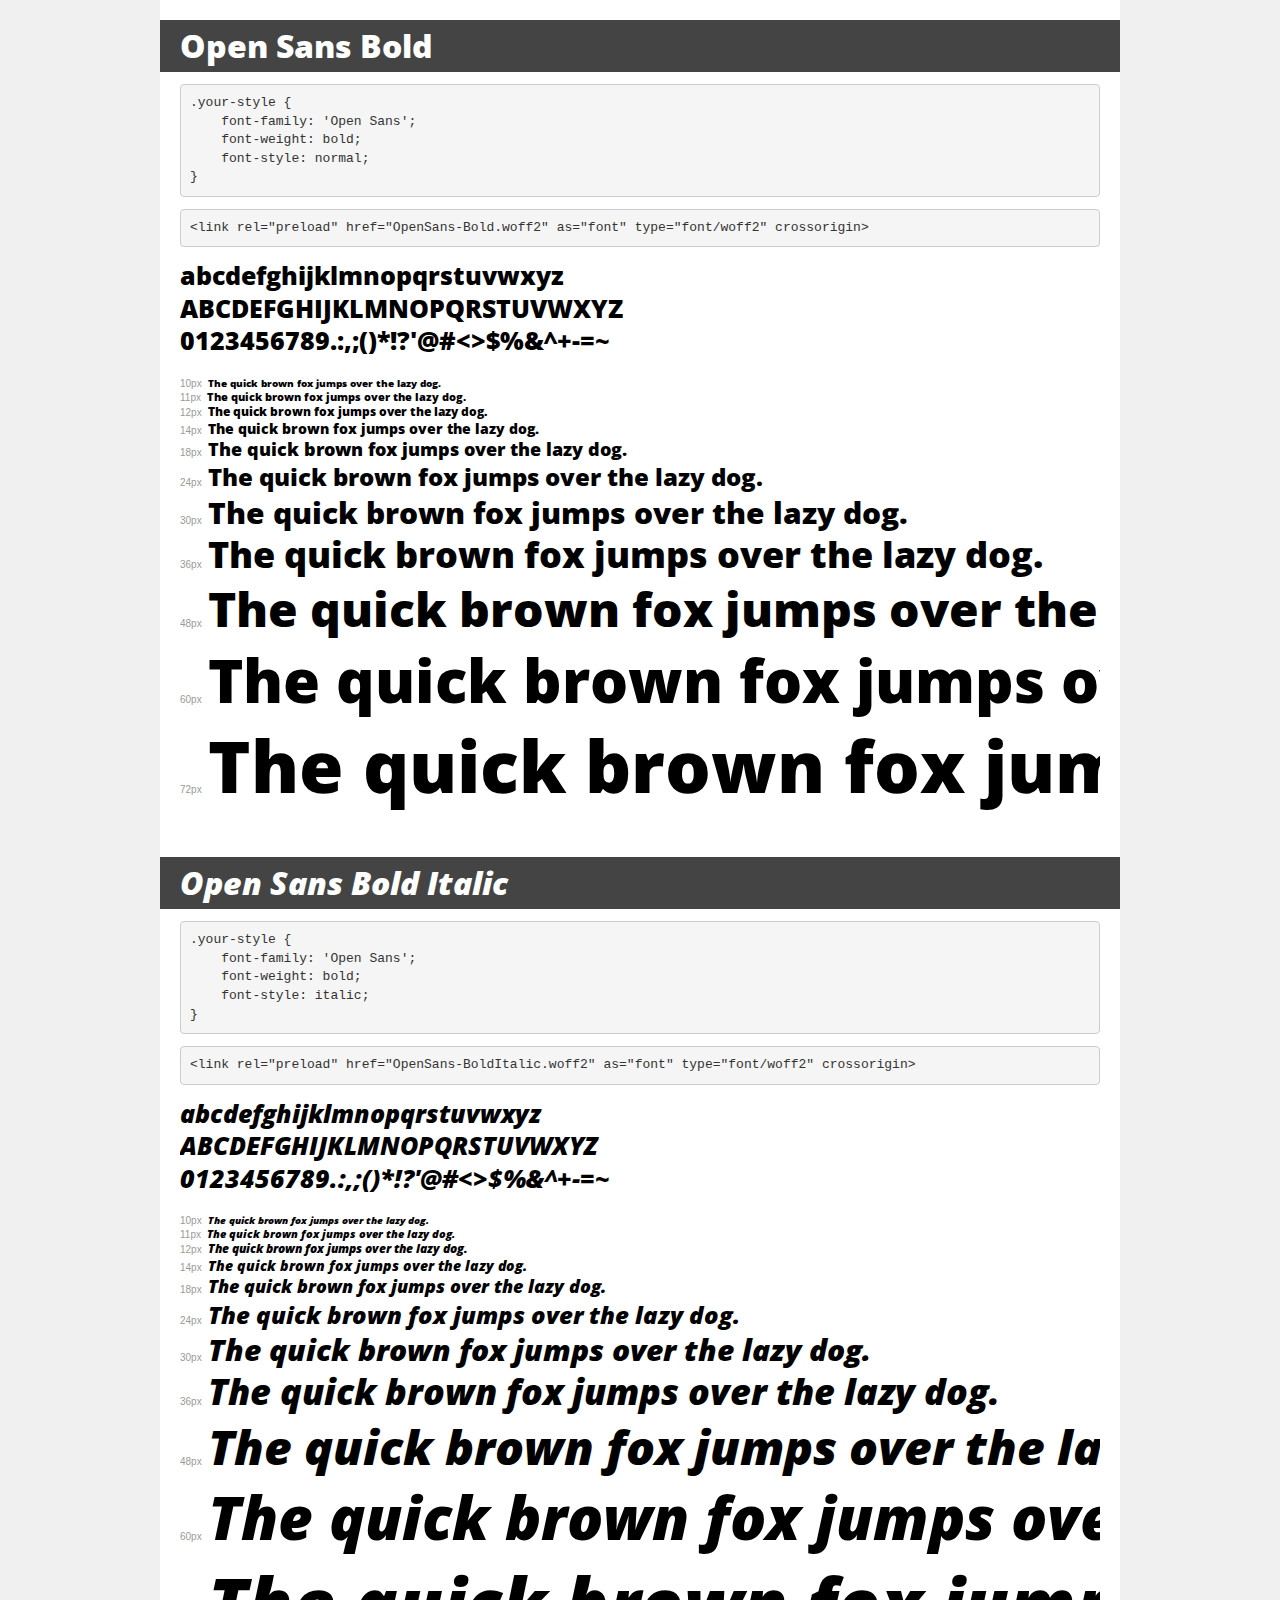
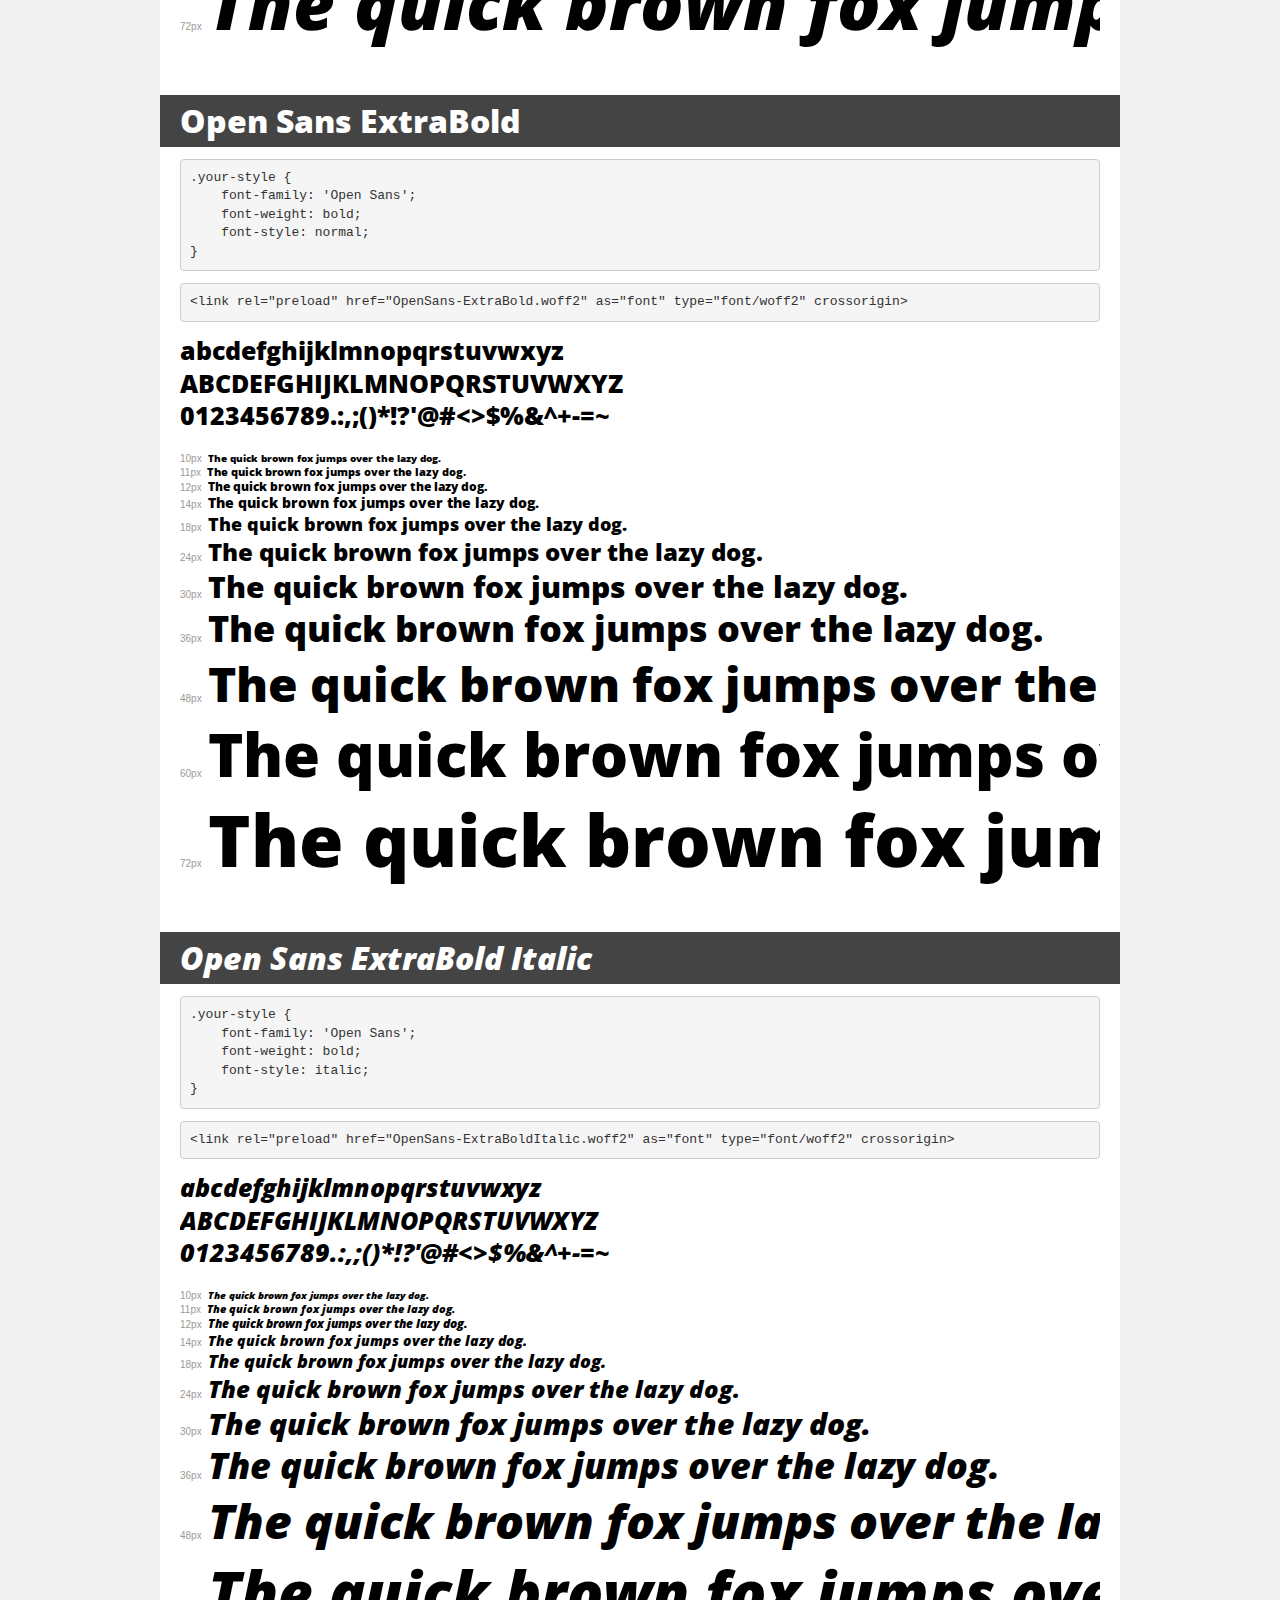
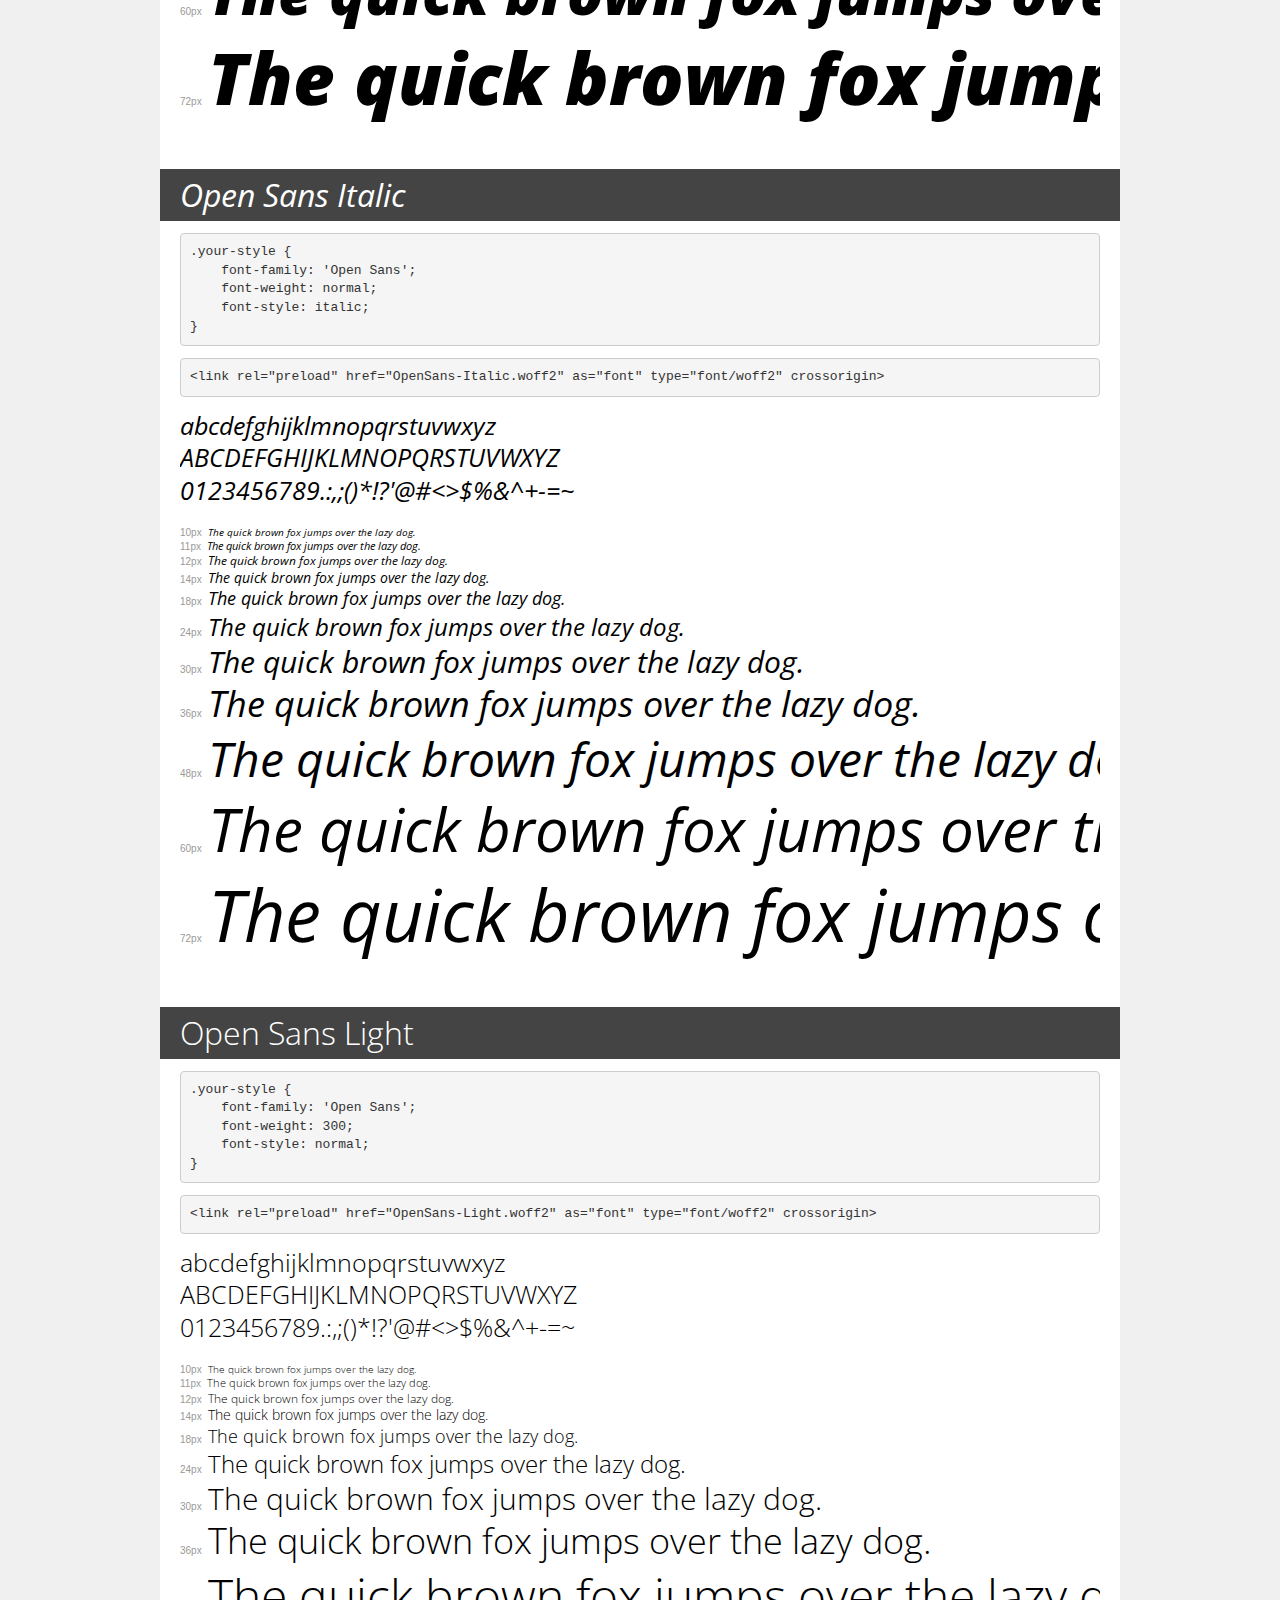
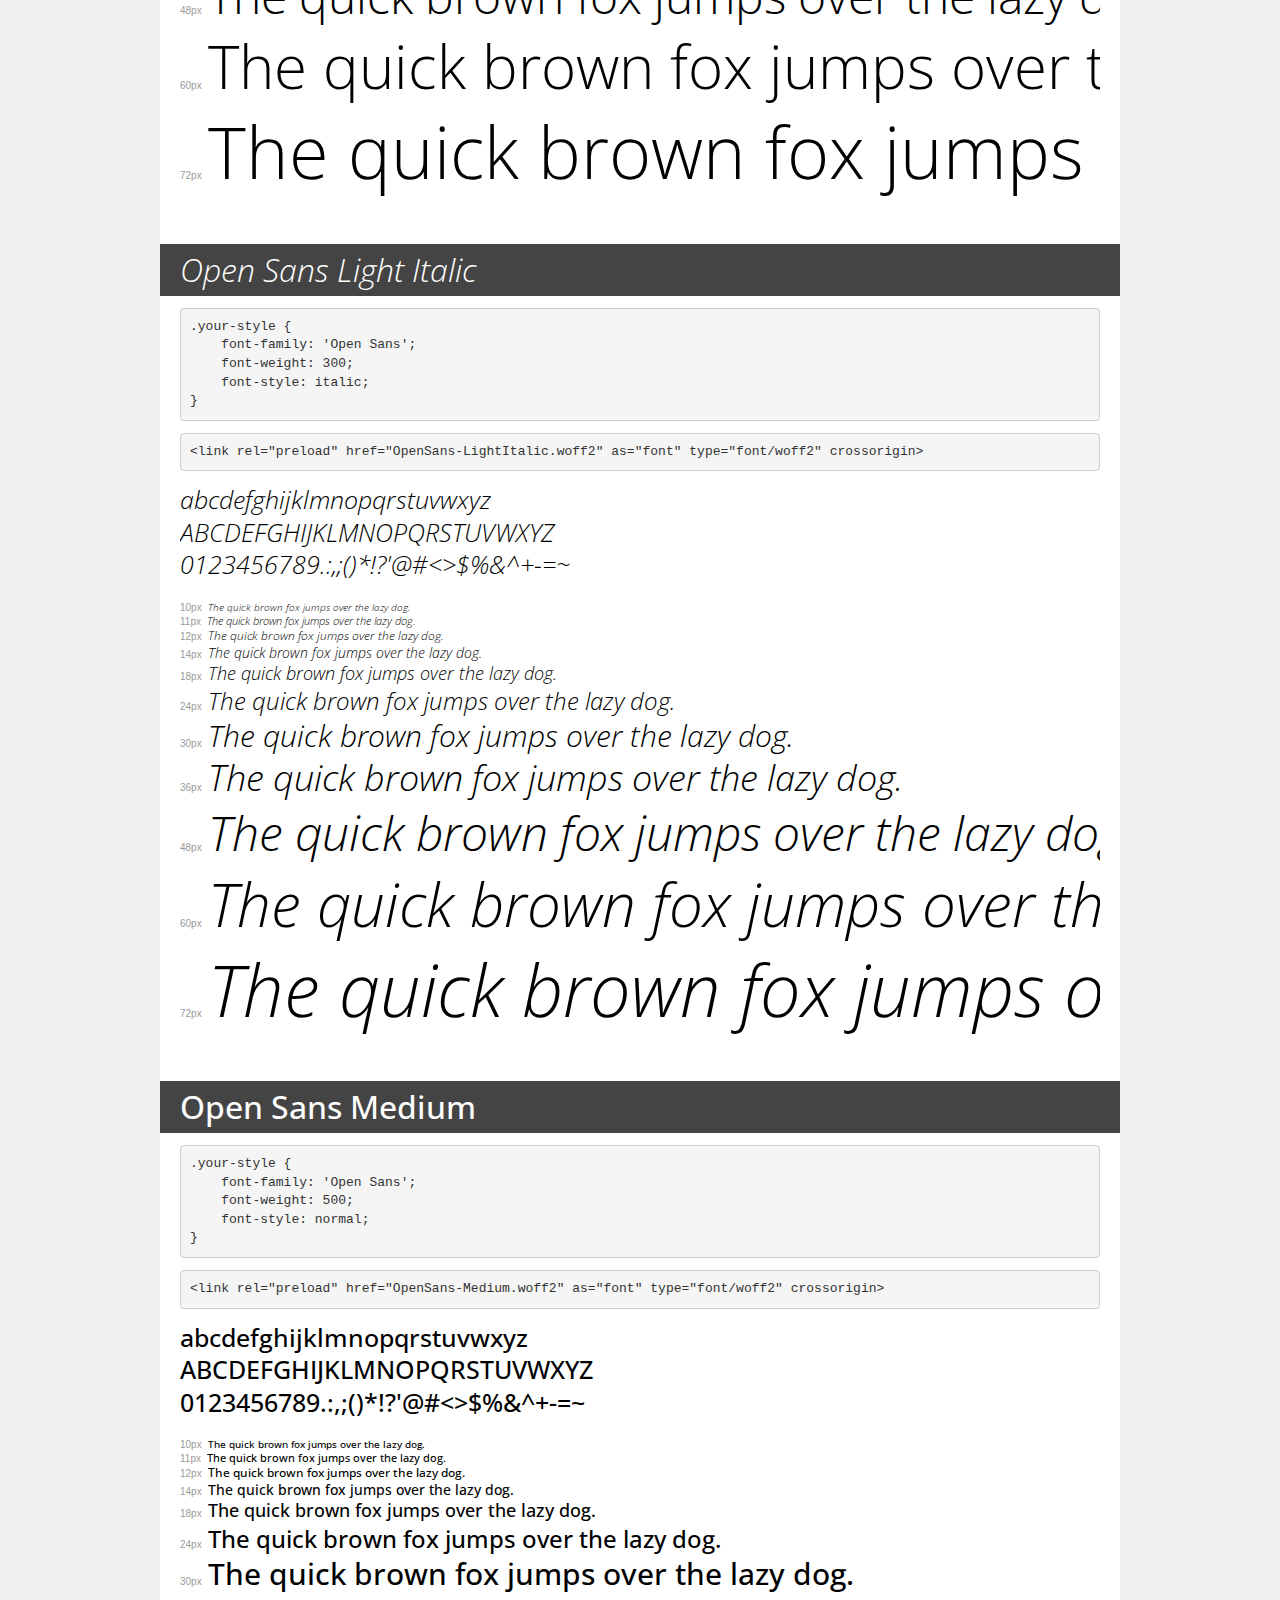
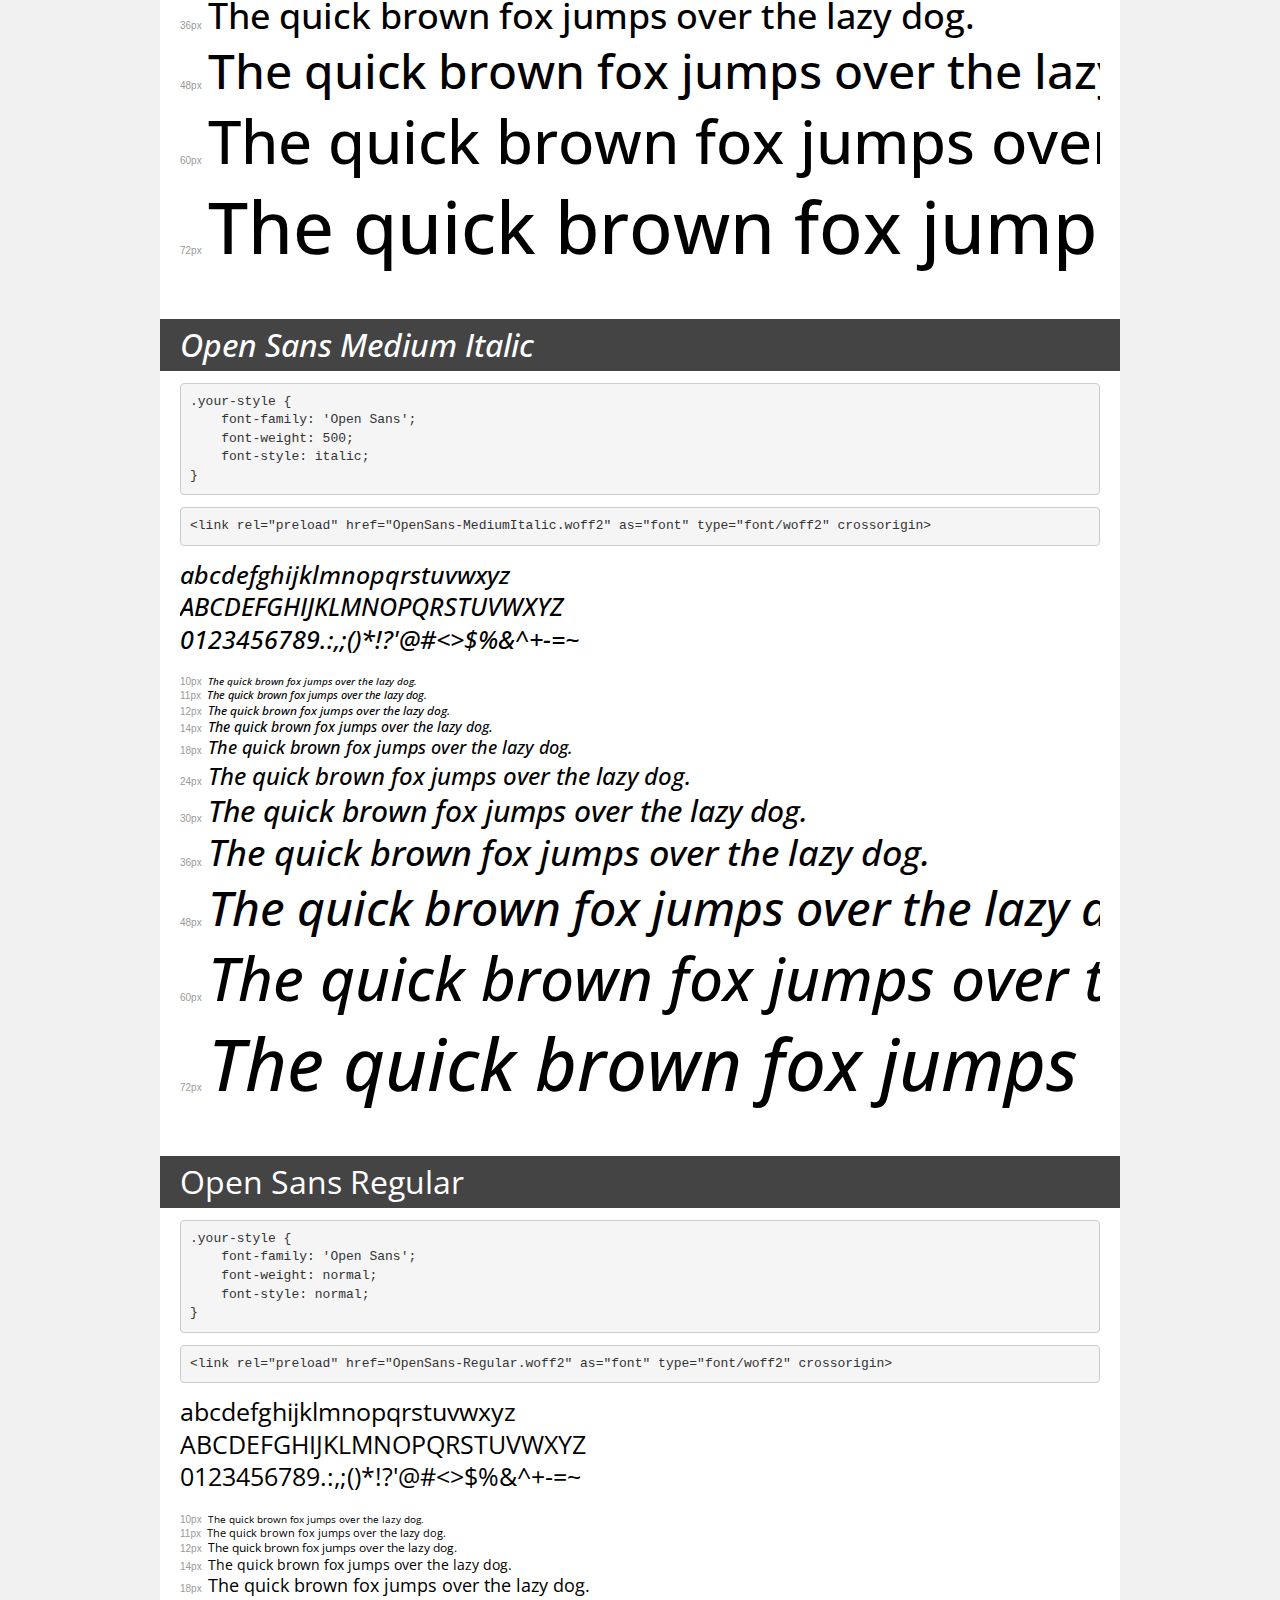
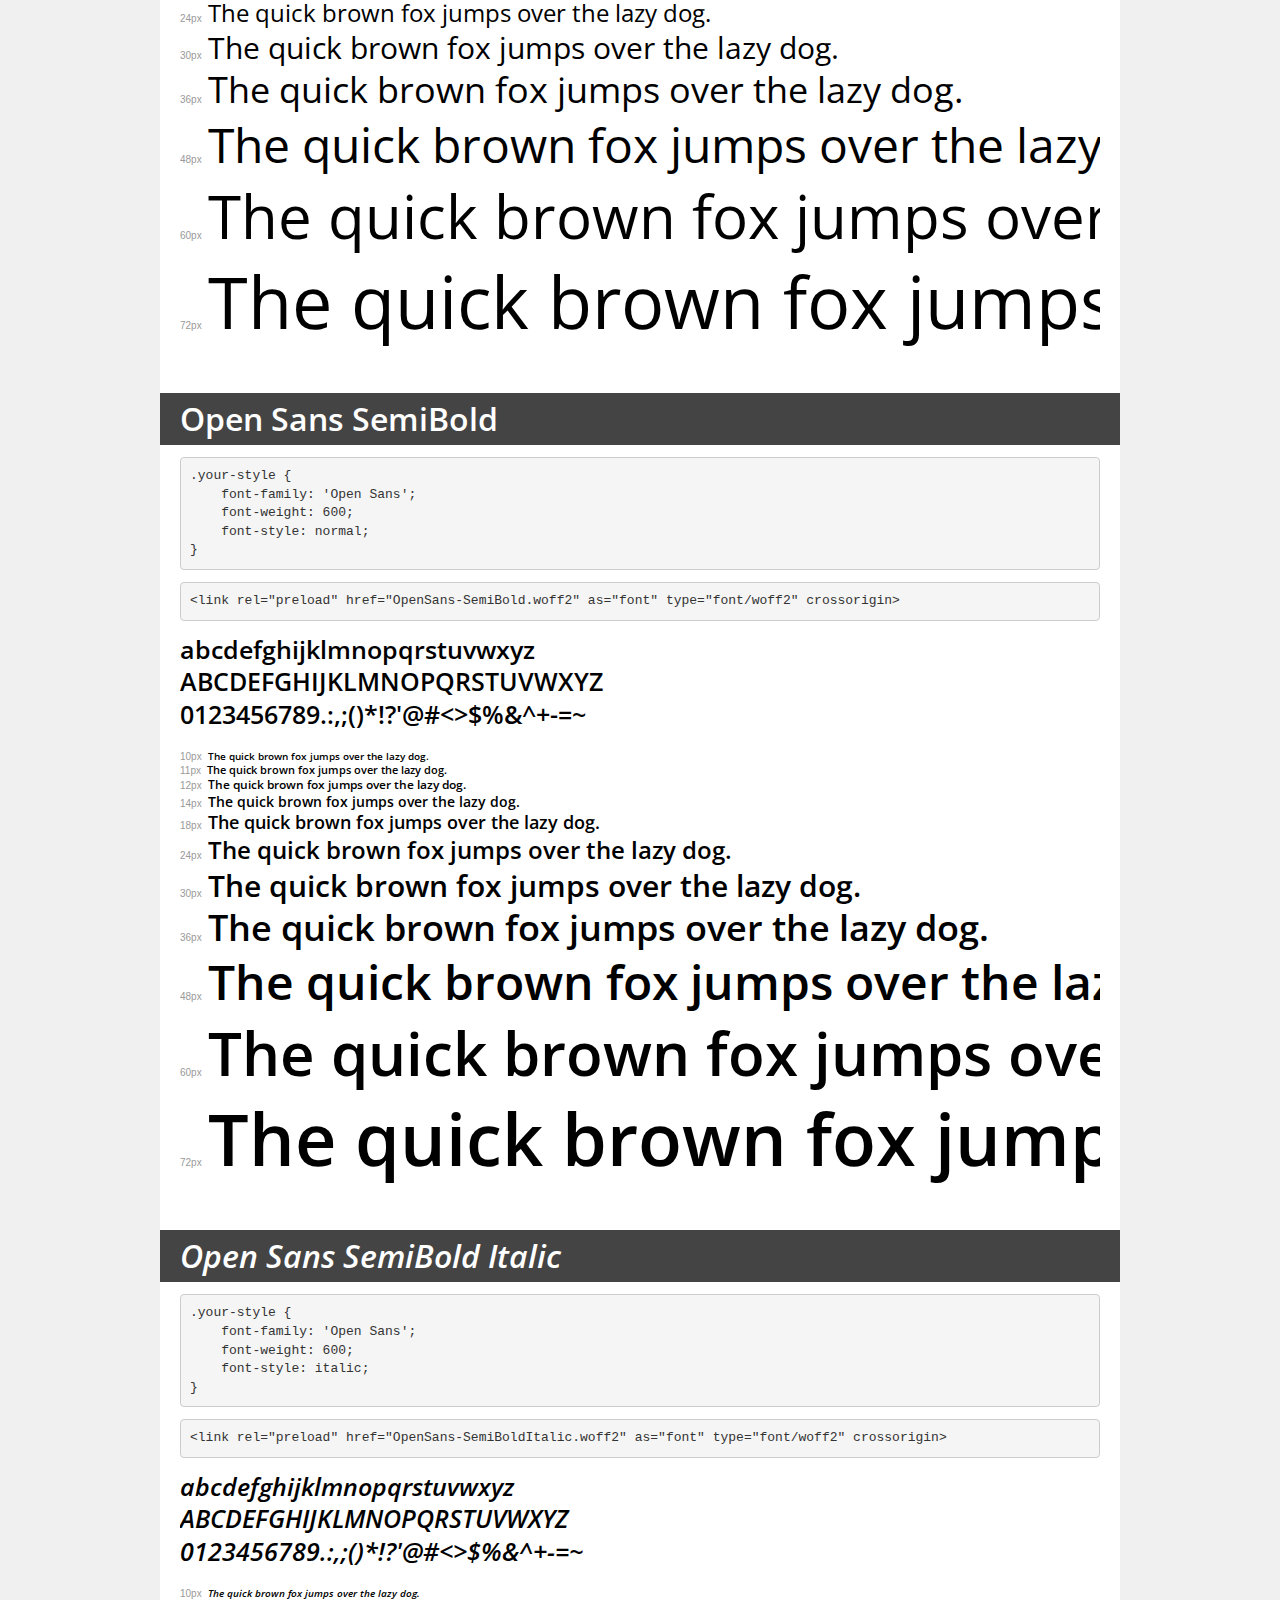
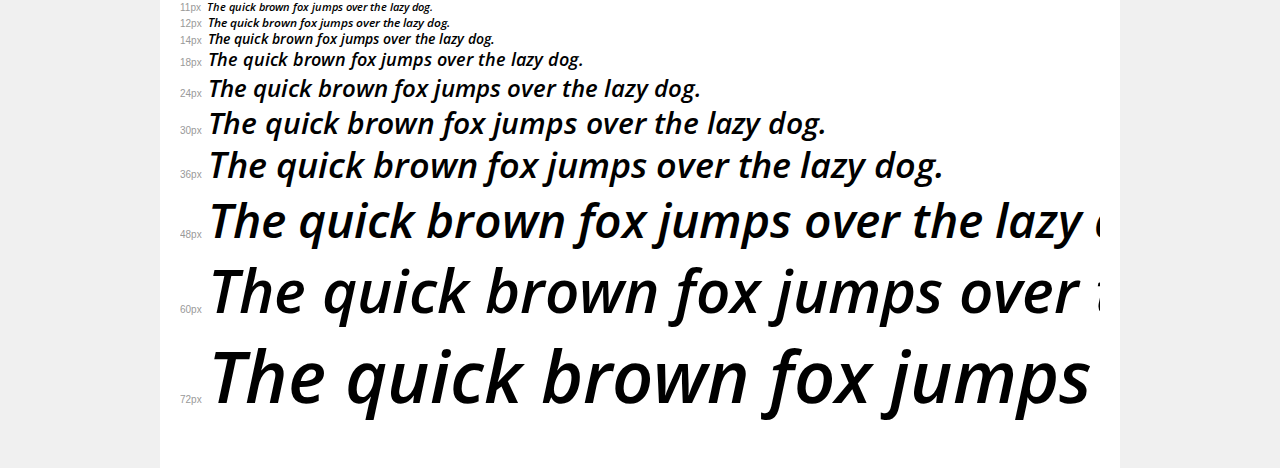
<file: assets/fonts/OpenSans/demo.html>
<!DOCTYPE html>
<html lang="en">
<head>
    <meta charset="utf-8">
    <meta http-equiv="X-UA-Compatible" content="IE=edge">
    <meta name="viewport" content="width=device-width, initial-scale=1">
    <meta name="robots" content="noindex, noarchive">
    <meta name="format-detection" content="telephone=no">
    <title>Transfonter demo</title>
    <link href="stylesheet.css" rel="stylesheet">
    <style>
        /*
        http://meyerweb.com/eric/tools/css/reset/
        v2.0 | 20110126
        License: none (public domain)
        */
        html, body, div, span, applet, object, iframe,
        h1, h2, h3, h4, h5, h6, p, blockquote, pre,
        a, abbr, acronym, address, big, cite, code,
        del, dfn, em, img, ins, kbd, q, s, samp,
        small, strike, strong, sub, sup, tt, var,
        b, u, i, center,
        dl, dt, dd, ol, ul, li,
        fieldset, form, label, legend,
        table, caption, tbody, tfoot, thead, tr, th, td,
        article, aside, canvas, details, embed,
        figure, figcaption, footer, header, hgroup,
        menu, nav, output, ruby, section, summary,
        time, mark, audio, video {
            margin: 0;
            padding: 0;
            border: 0;
            font-size: 100%;
            font: inherit;
            vertical-align: baseline;
        }
        /* HTML5 display-role reset for older browsers */
        article, aside, details, figcaption, figure,
        footer, header, hgroup, menu, nav, section {
            display: block;
        }
        body {
            line-height: 1;
        }
        ol, ul {
            list-style: none;
        }
        blockquote, q {
            quotes: none;
        }
        blockquote:before, blockquote:after,
        q:before, q:after {
            content: '';
            content: none;
        }
        table {
            border-collapse: collapse;
            border-spacing: 0;
        }
        /* demo styles */
        body {
            background: #f0f0f0;
            color: #000;
        }
        .page {
            background: #fff;
            width: 920px;
            margin: 0 auto;
            padding: 20px 20px 0 20px;
            overflow: hidden;
        }
        .font-container {
            overflow-x: auto;
            overflow-y: hidden;
            margin-bottom: 40px;
            line-height: 1.3;
            white-space: nowrap;
            padding-bottom: 5px;
        }
        h1 {
            position: relative;
            background: #444;
            font-size: 32px;
            color: #fff;
            padding: 10px 20px;
            margin: 0 -20px 12px -20px;
        }
        .letters {
            font-size: 25px;
            margin-bottom: 20px;
        }
        .s10:before {
            content: '10px';
        }
        .s11:before {
            content: '11px';
        }
        .s12:before {
            content: '12px';
        }
        .s14:before {
            content: '14px';
        }
        .s18:before {
            content: '18px';
        }
        .s24:before {
            content: '24px';
        }
        .s30:before {
            content: '30px';
        }
        .s36:before {
            content: '36px';
        }
        .s48:before {
            content: '48px';
        }
        .s60:before {
            content: '60px';
        }
        .s72:before {
            content: '72px';
        }
        .s10:before, .s11:before, .s12:before, .s14:before,
        .s18:before, .s24:before, .s30:before, .s36:before,
        .s48:before, .s60:before, .s72:before {
            font-family: Arial, sans-serif;
            font-size: 10px;
            font-weight: normal;
            font-style: normal;
            color: #999;
            padding-right: 6px;
        }
        pre {
            display: block;
            padding: 9px;
            margin: 0 0 12px;
            font-family: Monaco, Menlo, Consolas, "Courier New", monospace;
            font-size: 13px;
            line-height: 1.428571429;
            color: #333;
            font-weight: normal;
            font-style: normal;
            background-color: #f5f5f5;
            border: 1px solid #ccc;
            overflow-x: auto;
            border-radius: 4px;
        }
        /* responsive */
        @media (max-width: 959px) {
            .page {
                width: auto;
                margin: 0;
            }
        }
    </style>
</head>
<body>
<div class="page">
    <div class="demo">
        <h1 style="font-family: 'Open Sans'; font-weight: bold; font-style: normal;">Open Sans Bold</h1>
        <pre title="Usage">.your-style {
    font-family: 'Open Sans';
    font-weight: bold;
    font-style: normal;
}</pre>
        <pre title="Preload (optional)">
&lt;link rel=&quot;preload&quot; href=&quot;OpenSans-Bold.woff2&quot; as=&quot;font&quot; type=&quot;font/woff2&quot; crossorigin&gt;</pre>
        <div class="font-container" style="font-family: 'Open Sans'; font-weight: bold; font-style: normal;">
            <p class="letters">
                abcdefghijklmnopqrstuvwxyz<br>
ABCDEFGHIJKLMNOPQRSTUVWXYZ<br>
                0123456789.:,;()*!?'@#&lt;&gt;$%&^+-=~
            </p>
            <p class="s10" style="font-size: 10px;">The quick brown fox jumps over the lazy dog.</p>
            <p class="s11" style="font-size: 11px;">The quick brown fox jumps over the lazy dog.</p>
            <p class="s12" style="font-size: 12px;">The quick brown fox jumps over the lazy dog.</p>
            <p class="s14" style="font-size: 14px;">The quick brown fox jumps over the lazy dog.</p>
            <p class="s18" style="font-size: 18px;">The quick brown fox jumps over the lazy dog.</p>
            <p class="s24" style="font-size: 24px;">The quick brown fox jumps over the lazy dog.</p>
            <p class="s30" style="font-size: 30px;">The quick brown fox jumps over the lazy dog.</p>
            <p class="s36" style="font-size: 36px;">The quick brown fox jumps over the lazy dog.</p>
            <p class="s48" style="font-size: 48px;">The quick brown fox jumps over the lazy dog.</p>
            <p class="s60" style="font-size: 60px;">The quick brown fox jumps over the lazy dog.</p>
            <p class="s72" style="font-size: 72px;">The quick brown fox jumps over the lazy dog.</p>
        </div>
    </div>

    <div class="demo">
        <h1 style="font-family: 'Open Sans'; font-weight: bold; font-style: italic;">Open Sans Bold Italic</h1>
        <pre title="Usage">.your-style {
    font-family: 'Open Sans';
    font-weight: bold;
    font-style: italic;
}</pre>
        <pre title="Preload (optional)">
&lt;link rel=&quot;preload&quot; href=&quot;OpenSans-BoldItalic.woff2&quot; as=&quot;font&quot; type=&quot;font/woff2&quot; crossorigin&gt;</pre>
        <div class="font-container" style="font-family: 'Open Sans'; font-weight: bold; font-style: italic;">
            <p class="letters">
                abcdefghijklmnopqrstuvwxyz<br>
ABCDEFGHIJKLMNOPQRSTUVWXYZ<br>
                0123456789.:,;()*!?'@#&lt;&gt;$%&^+-=~
            </p>
            <p class="s10" style="font-size: 10px;">The quick brown fox jumps over the lazy dog.</p>
            <p class="s11" style="font-size: 11px;">The quick brown fox jumps over the lazy dog.</p>
            <p class="s12" style="font-size: 12px;">The quick brown fox jumps over the lazy dog.</p>
            <p class="s14" style="font-size: 14px;">The quick brown fox jumps over the lazy dog.</p>
            <p class="s18" style="font-size: 18px;">The quick brown fox jumps over the lazy dog.</p>
            <p class="s24" style="font-size: 24px;">The quick brown fox jumps over the lazy dog.</p>
            <p class="s30" style="font-size: 30px;">The quick brown fox jumps over the lazy dog.</p>
            <p class="s36" style="font-size: 36px;">The quick brown fox jumps over the lazy dog.</p>
            <p class="s48" style="font-size: 48px;">The quick brown fox jumps over the lazy dog.</p>
            <p class="s60" style="font-size: 60px;">The quick brown fox jumps over the lazy dog.</p>
            <p class="s72" style="font-size: 72px;">The quick brown fox jumps over the lazy dog.</p>
        </div>
    </div>

    <div class="demo">
        <h1 style="font-family: 'Open Sans'; font-weight: bold; font-style: normal;">Open Sans ExtraBold</h1>
        <pre title="Usage">.your-style {
    font-family: 'Open Sans';
    font-weight: bold;
    font-style: normal;
}</pre>
        <pre title="Preload (optional)">
&lt;link rel=&quot;preload&quot; href=&quot;OpenSans-ExtraBold.woff2&quot; as=&quot;font&quot; type=&quot;font/woff2&quot; crossorigin&gt;</pre>
        <div class="font-container" style="font-family: 'Open Sans'; font-weight: bold; font-style: normal;">
            <p class="letters">
                abcdefghijklmnopqrstuvwxyz<br>
ABCDEFGHIJKLMNOPQRSTUVWXYZ<br>
                0123456789.:,;()*!?'@#&lt;&gt;$%&^+-=~
            </p>
            <p class="s10" style="font-size: 10px;">The quick brown fox jumps over the lazy dog.</p>
            <p class="s11" style="font-size: 11px;">The quick brown fox jumps over the lazy dog.</p>
            <p class="s12" style="font-size: 12px;">The quick brown fox jumps over the lazy dog.</p>
            <p class="s14" style="font-size: 14px;">The quick brown fox jumps over the lazy dog.</p>
            <p class="s18" style="font-size: 18px;">The quick brown fox jumps over the lazy dog.</p>
            <p class="s24" style="font-size: 24px;">The quick brown fox jumps over the lazy dog.</p>
            <p class="s30" style="font-size: 30px;">The quick brown fox jumps over the lazy dog.</p>
            <p class="s36" style="font-size: 36px;">The quick brown fox jumps over the lazy dog.</p>
            <p class="s48" style="font-size: 48px;">The quick brown fox jumps over the lazy dog.</p>
            <p class="s60" style="font-size: 60px;">The quick brown fox jumps over the lazy dog.</p>
            <p class="s72" style="font-size: 72px;">The quick brown fox jumps over the lazy dog.</p>
        </div>
    </div>

    <div class="demo">
        <h1 style="font-family: 'Open Sans'; font-weight: bold; font-style: italic;">Open Sans ExtraBold Italic</h1>
        <pre title="Usage">.your-style {
    font-family: 'Open Sans';
    font-weight: bold;
    font-style: italic;
}</pre>
        <pre title="Preload (optional)">
&lt;link rel=&quot;preload&quot; href=&quot;OpenSans-ExtraBoldItalic.woff2&quot; as=&quot;font&quot; type=&quot;font/woff2&quot; crossorigin&gt;</pre>
        <div class="font-container" style="font-family: 'Open Sans'; font-weight: bold; font-style: italic;">
            <p class="letters">
                abcdefghijklmnopqrstuvwxyz<br>
ABCDEFGHIJKLMNOPQRSTUVWXYZ<br>
                0123456789.:,;()*!?'@#&lt;&gt;$%&^+-=~
            </p>
            <p class="s10" style="font-size: 10px;">The quick brown fox jumps over the lazy dog.</p>
            <p class="s11" style="font-size: 11px;">The quick brown fox jumps over the lazy dog.</p>
            <p class="s12" style="font-size: 12px;">The quick brown fox jumps over the lazy dog.</p>
            <p class="s14" style="font-size: 14px;">The quick brown fox jumps over the lazy dog.</p>
            <p class="s18" style="font-size: 18px;">The quick brown fox jumps over the lazy dog.</p>
            <p class="s24" style="font-size: 24px;">The quick brown fox jumps over the lazy dog.</p>
            <p class="s30" style="font-size: 30px;">The quick brown fox jumps over the lazy dog.</p>
            <p class="s36" style="font-size: 36px;">The quick brown fox jumps over the lazy dog.</p>
            <p class="s48" style="font-size: 48px;">The quick brown fox jumps over the lazy dog.</p>
            <p class="s60" style="font-size: 60px;">The quick brown fox jumps over the lazy dog.</p>
            <p class="s72" style="font-size: 72px;">The quick brown fox jumps over the lazy dog.</p>
        </div>
    </div>

    <div class="demo">
        <h1 style="font-family: 'Open Sans'; font-weight: normal; font-style: italic;">Open Sans Italic</h1>
        <pre title="Usage">.your-style {
    font-family: 'Open Sans';
    font-weight: normal;
    font-style: italic;
}</pre>
        <pre title="Preload (optional)">
&lt;link rel=&quot;preload&quot; href=&quot;OpenSans-Italic.woff2&quot; as=&quot;font&quot; type=&quot;font/woff2&quot; crossorigin&gt;</pre>
        <div class="font-container" style="font-family: 'Open Sans'; font-weight: normal; font-style: italic;">
            <p class="letters">
                abcdefghijklmnopqrstuvwxyz<br>
ABCDEFGHIJKLMNOPQRSTUVWXYZ<br>
                0123456789.:,;()*!?'@#&lt;&gt;$%&^+-=~
            </p>
            <p class="s10" style="font-size: 10px;">The quick brown fox jumps over the lazy dog.</p>
            <p class="s11" style="font-size: 11px;">The quick brown fox jumps over the lazy dog.</p>
            <p class="s12" style="font-size: 12px;">The quick brown fox jumps over the lazy dog.</p>
            <p class="s14" style="font-size: 14px;">The quick brown fox jumps over the lazy dog.</p>
            <p class="s18" style="font-size: 18px;">The quick brown fox jumps over the lazy dog.</p>
            <p class="s24" style="font-size: 24px;">The quick brown fox jumps over the lazy dog.</p>
            <p class="s30" style="font-size: 30px;">The quick brown fox jumps over the lazy dog.</p>
            <p class="s36" style="font-size: 36px;">The quick brown fox jumps over the lazy dog.</p>
            <p class="s48" style="font-size: 48px;">The quick brown fox jumps over the lazy dog.</p>
            <p class="s60" style="font-size: 60px;">The quick brown fox jumps over the lazy dog.</p>
            <p class="s72" style="font-size: 72px;">The quick brown fox jumps over the lazy dog.</p>
        </div>
    </div>

    <div class="demo">
        <h1 style="font-family: 'Open Sans'; font-weight: 300; font-style: normal;">Open Sans Light</h1>
        <pre title="Usage">.your-style {
    font-family: 'Open Sans';
    font-weight: 300;
    font-style: normal;
}</pre>
        <pre title="Preload (optional)">
&lt;link rel=&quot;preload&quot; href=&quot;OpenSans-Light.woff2&quot; as=&quot;font&quot; type=&quot;font/woff2&quot; crossorigin&gt;</pre>
        <div class="font-container" style="font-family: 'Open Sans'; font-weight: 300; font-style: normal;">
            <p class="letters">
                abcdefghijklmnopqrstuvwxyz<br>
ABCDEFGHIJKLMNOPQRSTUVWXYZ<br>
                0123456789.:,;()*!?'@#&lt;&gt;$%&^+-=~
            </p>
            <p class="s10" style="font-size: 10px;">The quick brown fox jumps over the lazy dog.</p>
            <p class="s11" style="font-size: 11px;">The quick brown fox jumps over the lazy dog.</p>
            <p class="s12" style="font-size: 12px;">The quick brown fox jumps over the lazy dog.</p>
            <p class="s14" style="font-size: 14px;">The quick brown fox jumps over the lazy dog.</p>
            <p class="s18" style="font-size: 18px;">The quick brown fox jumps over the lazy dog.</p>
            <p class="s24" style="font-size: 24px;">The quick brown fox jumps over the lazy dog.</p>
            <p class="s30" style="font-size: 30px;">The quick brown fox jumps over the lazy dog.</p>
            <p class="s36" style="font-size: 36px;">The quick brown fox jumps over the lazy dog.</p>
            <p class="s48" style="font-size: 48px;">The quick brown fox jumps over the lazy dog.</p>
            <p class="s60" style="font-size: 60px;">The quick brown fox jumps over the lazy dog.</p>
            <p class="s72" style="font-size: 72px;">The quick brown fox jumps over the lazy dog.</p>
        </div>
    </div>

    <div class="demo">
        <h1 style="font-family: 'Open Sans'; font-weight: 300; font-style: italic;">Open Sans Light Italic</h1>
        <pre title="Usage">.your-style {
    font-family: 'Open Sans';
    font-weight: 300;
    font-style: italic;
}</pre>
        <pre title="Preload (optional)">
&lt;link rel=&quot;preload&quot; href=&quot;OpenSans-LightItalic.woff2&quot; as=&quot;font&quot; type=&quot;font/woff2&quot; crossorigin&gt;</pre>
        <div class="font-container" style="font-family: 'Open Sans'; font-weight: 300; font-style: italic;">
            <p class="letters">
                abcdefghijklmnopqrstuvwxyz<br>
ABCDEFGHIJKLMNOPQRSTUVWXYZ<br>
                0123456789.:,;()*!?'@#&lt;&gt;$%&^+-=~
            </p>
            <p class="s10" style="font-size: 10px;">The quick brown fox jumps over the lazy dog.</p>
            <p class="s11" style="font-size: 11px;">The quick brown fox jumps over the lazy dog.</p>
            <p class="s12" style="font-size: 12px;">The quick brown fox jumps over the lazy dog.</p>
            <p class="s14" style="font-size: 14px;">The quick brown fox jumps over the lazy dog.</p>
            <p class="s18" style="font-size: 18px;">The quick brown fox jumps over the lazy dog.</p>
            <p class="s24" style="font-size: 24px;">The quick brown fox jumps over the lazy dog.</p>
            <p class="s30" style="font-size: 30px;">The quick brown fox jumps over the lazy dog.</p>
            <p class="s36" style="font-size: 36px;">The quick brown fox jumps over the lazy dog.</p>
            <p class="s48" style="font-size: 48px;">The quick brown fox jumps over the lazy dog.</p>
            <p class="s60" style="font-size: 60px;">The quick brown fox jumps over the lazy dog.</p>
            <p class="s72" style="font-size: 72px;">The quick brown fox jumps over the lazy dog.</p>
        </div>
    </div>

    <div class="demo">
        <h1 style="font-family: 'Open Sans'; font-weight: 500; font-style: normal;">Open Sans Medium</h1>
        <pre title="Usage">.your-style {
    font-family: 'Open Sans';
    font-weight: 500;
    font-style: normal;
}</pre>
        <pre title="Preload (optional)">
&lt;link rel=&quot;preload&quot; href=&quot;OpenSans-Medium.woff2&quot; as=&quot;font&quot; type=&quot;font/woff2&quot; crossorigin&gt;</pre>
        <div class="font-container" style="font-family: 'Open Sans'; font-weight: 500; font-style: normal;">
            <p class="letters">
                abcdefghijklmnopqrstuvwxyz<br>
ABCDEFGHIJKLMNOPQRSTUVWXYZ<br>
                0123456789.:,;()*!?'@#&lt;&gt;$%&^+-=~
            </p>
            <p class="s10" style="font-size: 10px;">The quick brown fox jumps over the lazy dog.</p>
            <p class="s11" style="font-size: 11px;">The quick brown fox jumps over the lazy dog.</p>
            <p class="s12" style="font-size: 12px;">The quick brown fox jumps over the lazy dog.</p>
            <p class="s14" style="font-size: 14px;">The quick brown fox jumps over the lazy dog.</p>
            <p class="s18" style="font-size: 18px;">The quick brown fox jumps over the lazy dog.</p>
            <p class="s24" style="font-size: 24px;">The quick brown fox jumps over the lazy dog.</p>
            <p class="s30" style="font-size: 30px;">The quick brown fox jumps over the lazy dog.</p>
            <p class="s36" style="font-size: 36px;">The quick brown fox jumps over the lazy dog.</p>
            <p class="s48" style="font-size: 48px;">The quick brown fox jumps over the lazy dog.</p>
            <p class="s60" style="font-size: 60px;">The quick brown fox jumps over the lazy dog.</p>
            <p class="s72" style="font-size: 72px;">The quick brown fox jumps over the lazy dog.</p>
        </div>
    </div>

    <div class="demo">
        <h1 style="font-family: 'Open Sans'; font-weight: 500; font-style: italic;">Open Sans Medium Italic</h1>
        <pre title="Usage">.your-style {
    font-family: 'Open Sans';
    font-weight: 500;
    font-style: italic;
}</pre>
        <pre title="Preload (optional)">
&lt;link rel=&quot;preload&quot; href=&quot;OpenSans-MediumItalic.woff2&quot; as=&quot;font&quot; type=&quot;font/woff2&quot; crossorigin&gt;</pre>
        <div class="font-container" style="font-family: 'Open Sans'; font-weight: 500; font-style: italic;">
            <p class="letters">
                abcdefghijklmnopqrstuvwxyz<br>
ABCDEFGHIJKLMNOPQRSTUVWXYZ<br>
                0123456789.:,;()*!?'@#&lt;&gt;$%&^+-=~
            </p>
            <p class="s10" style="font-size: 10px;">The quick brown fox jumps over the lazy dog.</p>
            <p class="s11" style="font-size: 11px;">The quick brown fox jumps over the lazy dog.</p>
            <p class="s12" style="font-size: 12px;">The quick brown fox jumps over the lazy dog.</p>
            <p class="s14" style="font-size: 14px;">The quick brown fox jumps over the lazy dog.</p>
            <p class="s18" style="font-size: 18px;">The quick brown fox jumps over the lazy dog.</p>
            <p class="s24" style="font-size: 24px;">The quick brown fox jumps over the lazy dog.</p>
            <p class="s30" style="font-size: 30px;">The quick brown fox jumps over the lazy dog.</p>
            <p class="s36" style="font-size: 36px;">The quick brown fox jumps over the lazy dog.</p>
            <p class="s48" style="font-size: 48px;">The quick brown fox jumps over the lazy dog.</p>
            <p class="s60" style="font-size: 60px;">The quick brown fox jumps over the lazy dog.</p>
            <p class="s72" style="font-size: 72px;">The quick brown fox jumps over the lazy dog.</p>
        </div>
    </div>

    <div class="demo">
        <h1 style="font-family: 'Open Sans'; font-weight: normal; font-style: normal;">Open Sans Regular</h1>
        <pre title="Usage">.your-style {
    font-family: 'Open Sans';
    font-weight: normal;
    font-style: normal;
}</pre>
        <pre title="Preload (optional)">
&lt;link rel=&quot;preload&quot; href=&quot;OpenSans-Regular.woff2&quot; as=&quot;font&quot; type=&quot;font/woff2&quot; crossorigin&gt;</pre>
        <div class="font-container" style="font-family: 'Open Sans'; font-weight: normal; font-style: normal;">
            <p class="letters">
                abcdefghijklmnopqrstuvwxyz<br>
ABCDEFGHIJKLMNOPQRSTUVWXYZ<br>
                0123456789.:,;()*!?'@#&lt;&gt;$%&^+-=~
            </p>
            <p class="s10" style="font-size: 10px;">The quick brown fox jumps over the lazy dog.</p>
            <p class="s11" style="font-size: 11px;">The quick brown fox jumps over the lazy dog.</p>
            <p class="s12" style="font-size: 12px;">The quick brown fox jumps over the lazy dog.</p>
            <p class="s14" style="font-size: 14px;">The quick brown fox jumps over the lazy dog.</p>
            <p class="s18" style="font-size: 18px;">The quick brown fox jumps over the lazy dog.</p>
            <p class="s24" style="font-size: 24px;">The quick brown fox jumps over the lazy dog.</p>
            <p class="s30" style="font-size: 30px;">The quick brown fox jumps over the lazy dog.</p>
            <p class="s36" style="font-size: 36px;">The quick brown fox jumps over the lazy dog.</p>
            <p class="s48" style="font-size: 48px;">The quick brown fox jumps over the lazy dog.</p>
            <p class="s60" style="font-size: 60px;">The quick brown fox jumps over the lazy dog.</p>
            <p class="s72" style="font-size: 72px;">The quick brown fox jumps over the lazy dog.</p>
        </div>
    </div>

    <div class="demo">
        <h1 style="font-family: 'Open Sans'; font-weight: 600; font-style: normal;">Open Sans SemiBold</h1>
        <pre title="Usage">.your-style {
    font-family: 'Open Sans';
    font-weight: 600;
    font-style: normal;
}</pre>
        <pre title="Preload (optional)">
&lt;link rel=&quot;preload&quot; href=&quot;OpenSans-SemiBold.woff2&quot; as=&quot;font&quot; type=&quot;font/woff2&quot; crossorigin&gt;</pre>
        <div class="font-container" style="font-family: 'Open Sans'; font-weight: 600; font-style: normal;">
            <p class="letters">
                abcdefghijklmnopqrstuvwxyz<br>
ABCDEFGHIJKLMNOPQRSTUVWXYZ<br>
                0123456789.:,;()*!?'@#&lt;&gt;$%&^+-=~
            </p>
            <p class="s10" style="font-size: 10px;">The quick brown fox jumps over the lazy dog.</p>
            <p class="s11" style="font-size: 11px;">The quick brown fox jumps over the lazy dog.</p>
            <p class="s12" style="font-size: 12px;">The quick brown fox jumps over the lazy dog.</p>
            <p class="s14" style="font-size: 14px;">The quick brown fox jumps over the lazy dog.</p>
            <p class="s18" style="font-size: 18px;">The quick brown fox jumps over the lazy dog.</p>
            <p class="s24" style="font-size: 24px;">The quick brown fox jumps over the lazy dog.</p>
            <p class="s30" style="font-size: 30px;">The quick brown fox jumps over the lazy dog.</p>
            <p class="s36" style="font-size: 36px;">The quick brown fox jumps over the lazy dog.</p>
            <p class="s48" style="font-size: 48px;">The quick brown fox jumps over the lazy dog.</p>
            <p class="s60" style="font-size: 60px;">The quick brown fox jumps over the lazy dog.</p>
            <p class="s72" style="font-size: 72px;">The quick brown fox jumps over the lazy dog.</p>
        </div>
    </div>

    <div class="demo">
        <h1 style="font-family: 'Open Sans'; font-weight: 600; font-style: italic;">Open Sans SemiBold Italic</h1>
        <pre title="Usage">.your-style {
    font-family: 'Open Sans';
    font-weight: 600;
    font-style: italic;
}</pre>
        <pre title="Preload (optional)">
&lt;link rel=&quot;preload&quot; href=&quot;OpenSans-SemiBoldItalic.woff2&quot; as=&quot;font&quot; type=&quot;font/woff2&quot; crossorigin&gt;</pre>
        <div class="font-container" style="font-family: 'Open Sans'; font-weight: 600; font-style: italic;">
            <p class="letters">
                abcdefghijklmnopqrstuvwxyz<br>
ABCDEFGHIJKLMNOPQRSTUVWXYZ<br>
                0123456789.:,;()*!?'@#&lt;&gt;$%&^+-=~
            </p>
            <p class="s10" style="font-size: 10px;">The quick brown fox jumps over the lazy dog.</p>
            <p class="s11" style="font-size: 11px;">The quick brown fox jumps over the lazy dog.</p>
            <p class="s12" style="font-size: 12px;">The quick brown fox jumps over the lazy dog.</p>
            <p class="s14" style="font-size: 14px;">The quick brown fox jumps over the lazy dog.</p>
            <p class="s18" style="font-size: 18px;">The quick brown fox jumps over the lazy dog.</p>
            <p class="s24" style="font-size: 24px;">The quick brown fox jumps over the lazy dog.</p>
            <p class="s30" style="font-size: 30px;">The quick brown fox jumps over the lazy dog.</p>
            <p class="s36" style="font-size: 36px;">The quick brown fox jumps over the lazy dog.</p>
            <p class="s48" style="font-size: 48px;">The quick brown fox jumps over the lazy dog.</p>
            <p class="s60" style="font-size: 60px;">The quick brown fox jumps over the lazy dog.</p>
            <p class="s72" style="font-size: 72px;">The quick brown fox jumps over the lazy dog.</p>
        </div>
    </div>

</div>
</body>
</html>
</file>
<file: assets/fonts/Montserrat/stylesheet.css>
@font-face {
    font-family: 'Montserrat';
    src: url('Montserrat-Black.woff2') format('woff2'),
        url('Montserrat-Black.woff') format('woff');
    font-weight: 900;
    font-style: normal;
    font-display: swap;
}

@font-face {
    font-family: 'Montserrat';
    src: url('Montserrat-BlackItalic.woff2') format('woff2'),
        url('Montserrat-BlackItalic.woff') format('woff');
    font-weight: 900;
    font-style: italic;
    font-display: swap;
}

@font-face {
    font-family: 'Montserrat';
    src: url('Montserrat-Bold.woff2') format('woff2'),
        url('Montserrat-Bold.woff') format('woff');
    font-weight: bold;
    font-style: normal;
    font-display: swap;
}

@font-face {
    font-family: 'Montserrat';
    src: url('Montserrat-BoldItalic.woff2') format('woff2'),
        url('Montserrat-BoldItalic.woff') format('woff');
    font-weight: bold;
    font-style: italic;
    font-display: swap;
}

@font-face {
    font-family: 'Montserrat';
    src: url('Montserrat-ExtraBoldItalic.woff2') format('woff2'),
        url('Montserrat-ExtraBoldItalic.woff') format('woff');
    font-weight: bold;
    font-style: italic;
    font-display: swap;
}

@font-face {
    font-family: 'Montserrat';
    src: url('Montserrat-ExtraBold.woff2') format('woff2'),
        url('Montserrat-ExtraBold.woff') format('woff');
    font-weight: bold;
    font-style: normal;
    font-display: swap;
}

@font-face {
    font-family: 'Montserrat';
    src: url('Montserrat-ExtraLight.woff2') format('woff2'),
        url('Montserrat-ExtraLight.woff') format('woff');
    font-weight: 200;
    font-style: normal;
    font-display: swap;
}

@font-face {
    font-family: 'Montserrat';
    src: url('Montserrat-ExtraLightItalic.woff2') format('woff2'),
        url('Montserrat-ExtraLightItalic.woff') format('woff');
    font-weight: 200;
    font-style: italic;
    font-display: swap;
}

@font-face {
    font-family: 'Montserrat';
    src: url('Montserrat-Italic.woff2') format('woff2'),
        url('Montserrat-Italic.woff') format('woff');
    font-weight: normal;
    font-style: italic;
    font-display: swap;
}

@font-face {
    font-family: 'Montserrat';
    src: url('Montserrat-Light.woff2') format('woff2'),
        url('Montserrat-Light.woff') format('woff');
    font-weight: 300;
    font-style: normal;
    font-display: swap;
}

@font-face {
    font-family: 'Montserrat';
    src: url('Montserrat-LightItalic.woff2') format('woff2'),
        url('Montserrat-LightItalic.woff') format('woff');
    font-weight: 300;
    font-style: italic;
    font-display: swap;
}

@font-face {
    font-family: 'Montserrat';
    src: url('Montserrat-Medium.woff2') format('woff2'),
        url('Montserrat-Medium.woff') format('woff');
    font-weight: 500;
    font-style: normal;
    font-display: swap;
}

@font-face {
    font-family: 'Montserrat';
    src: url('Montserrat-MediumItalic.woff2') format('woff2'),
        url('Montserrat-MediumItalic.woff') format('woff');
    font-weight: 500;
    font-style: italic;
    font-display: swap;
}

@font-face {
    font-family: 'Montserrat';
    src: url('Montserrat-Regular.woff2') format('woff2'),
        url('Montserrat-Regular.woff') format('woff');
    font-weight: normal;
    font-style: normal;
    font-display: swap;
}

@font-face {
    font-family: 'Montserrat';
    src: url('Montserrat-SemiBold.woff2') format('woff2'),
        url('Montserrat-SemiBold.woff') format('woff');
    font-weight: 600;
    font-style: normal;
    font-display: swap;
}

@font-face {
    font-family: 'Montserrat';
    src: url('Montserrat-SemiBoldItalic.woff2') format('woff2'),
        url('Montserrat-SemiBoldItalic.woff') format('woff');
    font-weight: 600;
    font-style: italic;
    font-display: swap;
}

@font-face {
    font-family: 'Montserrat';
    src: url('Montserrat-Thin.woff2') format('woff2'),
        url('Montserrat-Thin.woff') format('woff');
    font-weight: 100;
    font-style: normal;
    font-display: swap;
}

@font-face {
    font-family: 'Montserrat';
    src: url('Montserrat-ThinItalic.woff2') format('woff2'),
        url('Montserrat-ThinItalic.woff') format('woff');
    font-weight: 100;
    font-style: italic;
    font-display: swap;
}
</file>
<file: assets/fonts/OpenSans/stylesheet.css>
@font-face {
    font-family: 'Open Sans';
    src: url('OpenSans-Bold.woff2') format('woff2'),
        url('OpenSans-Bold.woff') format('woff');
    font-weight: bold;
    font-style: normal;
    font-display: swap;
}

@font-face {
    font-family: 'Open Sans';
    src: url('OpenSans-BoldItalic.woff2') format('woff2'),
        url('OpenSans-BoldItalic.woff') format('woff');
    font-weight: bold;
    font-style: italic;
    font-display: swap;
}

@font-face {
    font-family: 'Open Sans';
    src: url('OpenSans-ExtraBold.woff2') format('woff2'),
        url('OpenSans-ExtraBold.woff') format('woff');
    font-weight: bold;
    font-style: normal;
    font-display: swap;
}

@font-face {
    font-family: 'Open Sans';
    src: url('OpenSans-ExtraBoldItalic.woff2') format('woff2'),
        url('OpenSans-ExtraBoldItalic.woff') format('woff');
    font-weight: bold;
    font-style: italic;
    font-display: swap;
}

@font-face {
    font-family: 'Open Sans';
    src: url('OpenSans-Italic.woff2') format('woff2'),
        url('OpenSans-Italic.woff') format('woff');
    font-weight: normal;
    font-style: italic;
    font-display: swap;
}

@font-face {
    font-family: 'Open Sans';
    src: url('OpenSans-Light.woff2') format('woff2'),
        url('OpenSans-Light.woff') format('woff');
    font-weight: 300;
    font-style: normal;
    font-display: swap;
}

@font-face {
    font-family: 'Open Sans';
    src: url('OpenSans-LightItalic.woff2') format('woff2'),
        url('OpenSans-LightItalic.woff') format('woff');
    font-weight: 300;
    font-style: italic;
    font-display: swap;
}

@font-face {
    font-family: 'Open Sans';
    src: url('OpenSans-Medium.woff2') format('woff2'),
        url('OpenSans-Medium.woff') format('woff');
    font-weight: 500;
    font-style: normal;
    font-display: swap;
}

@font-face {
    font-family: 'Open Sans';
    src: url('OpenSans-MediumItalic.woff2') format('woff2'),
        url('OpenSans-MediumItalic.woff') format('woff');
    font-weight: 500;
    font-style: italic;
    font-display: swap;
}

@font-face {
    font-family: 'Open Sans';
    src: url('OpenSans-Regular.woff2') format('woff2'),
        url('OpenSans-Regular.woff') format('woff');
    font-weight: normal;
    font-style: normal;
    font-display: swap;
}

@font-face {
    font-family: 'Open Sans';
    src: url('OpenSans-SemiBold.woff2') format('woff2'),
        url('OpenSans-SemiBold.woff') format('woff');
    font-weight: 600;
    font-style: normal;
    font-display: swap;
}

@font-face {
    font-family: 'Open Sans';
    src: url('OpenSans-SemiBoldItalic.woff2') format('woff2'),
        url('OpenSans-SemiBoldItalic.woff') format('woff');
    font-weight: 600;
    font-style: italic;
    font-display: swap;
}
</file>
<file: assets/css/style.css>
@import url(reset.css);
@import url(fonts.css);
@import url(header-section.css);
@import url(main-section.css);
@import url(tours-section.css);
@import url(discount-section.css);
@import url(about-section.css);
@import url(explore-section.css);
@import url(info-section.css);
@import url(subscribe-section.css);
@import url(footer-section.css);

a {
  text-decoration: none;
}
button {
  cursor: pointer;
}
</file>
